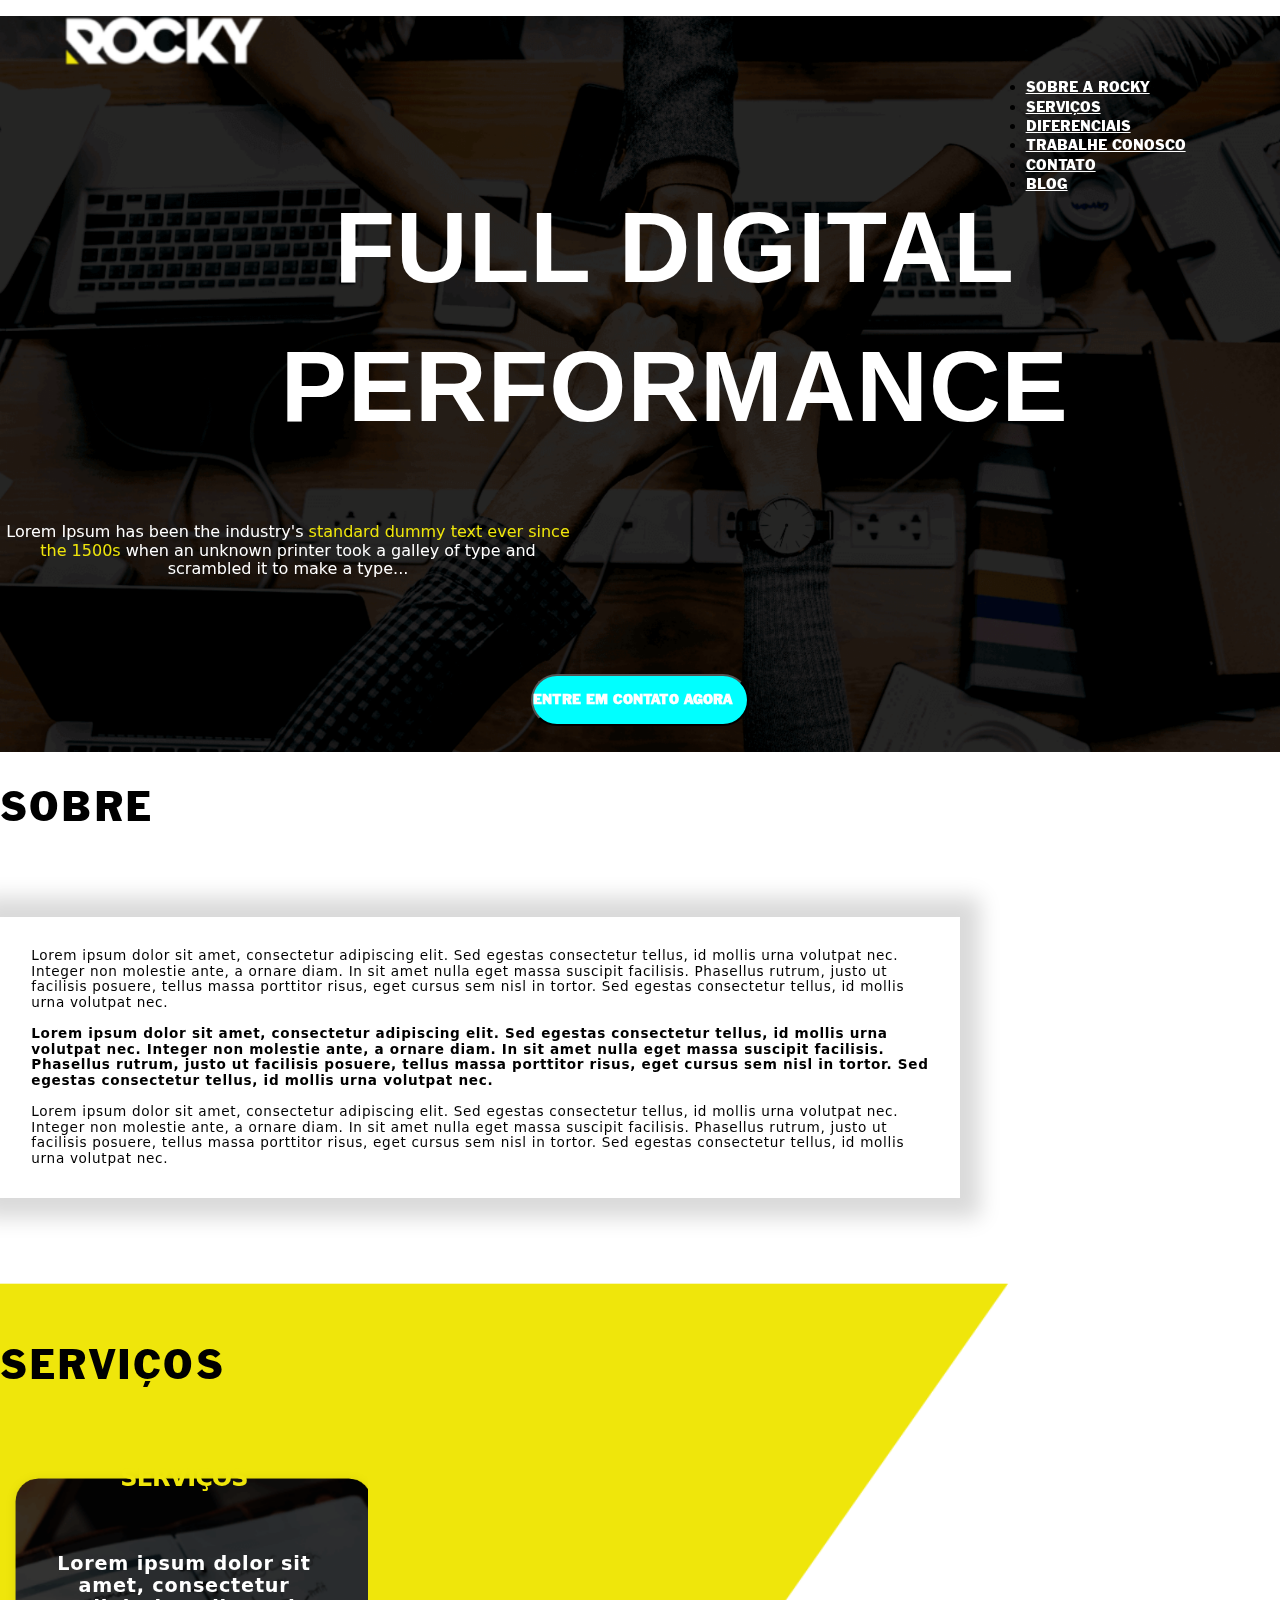
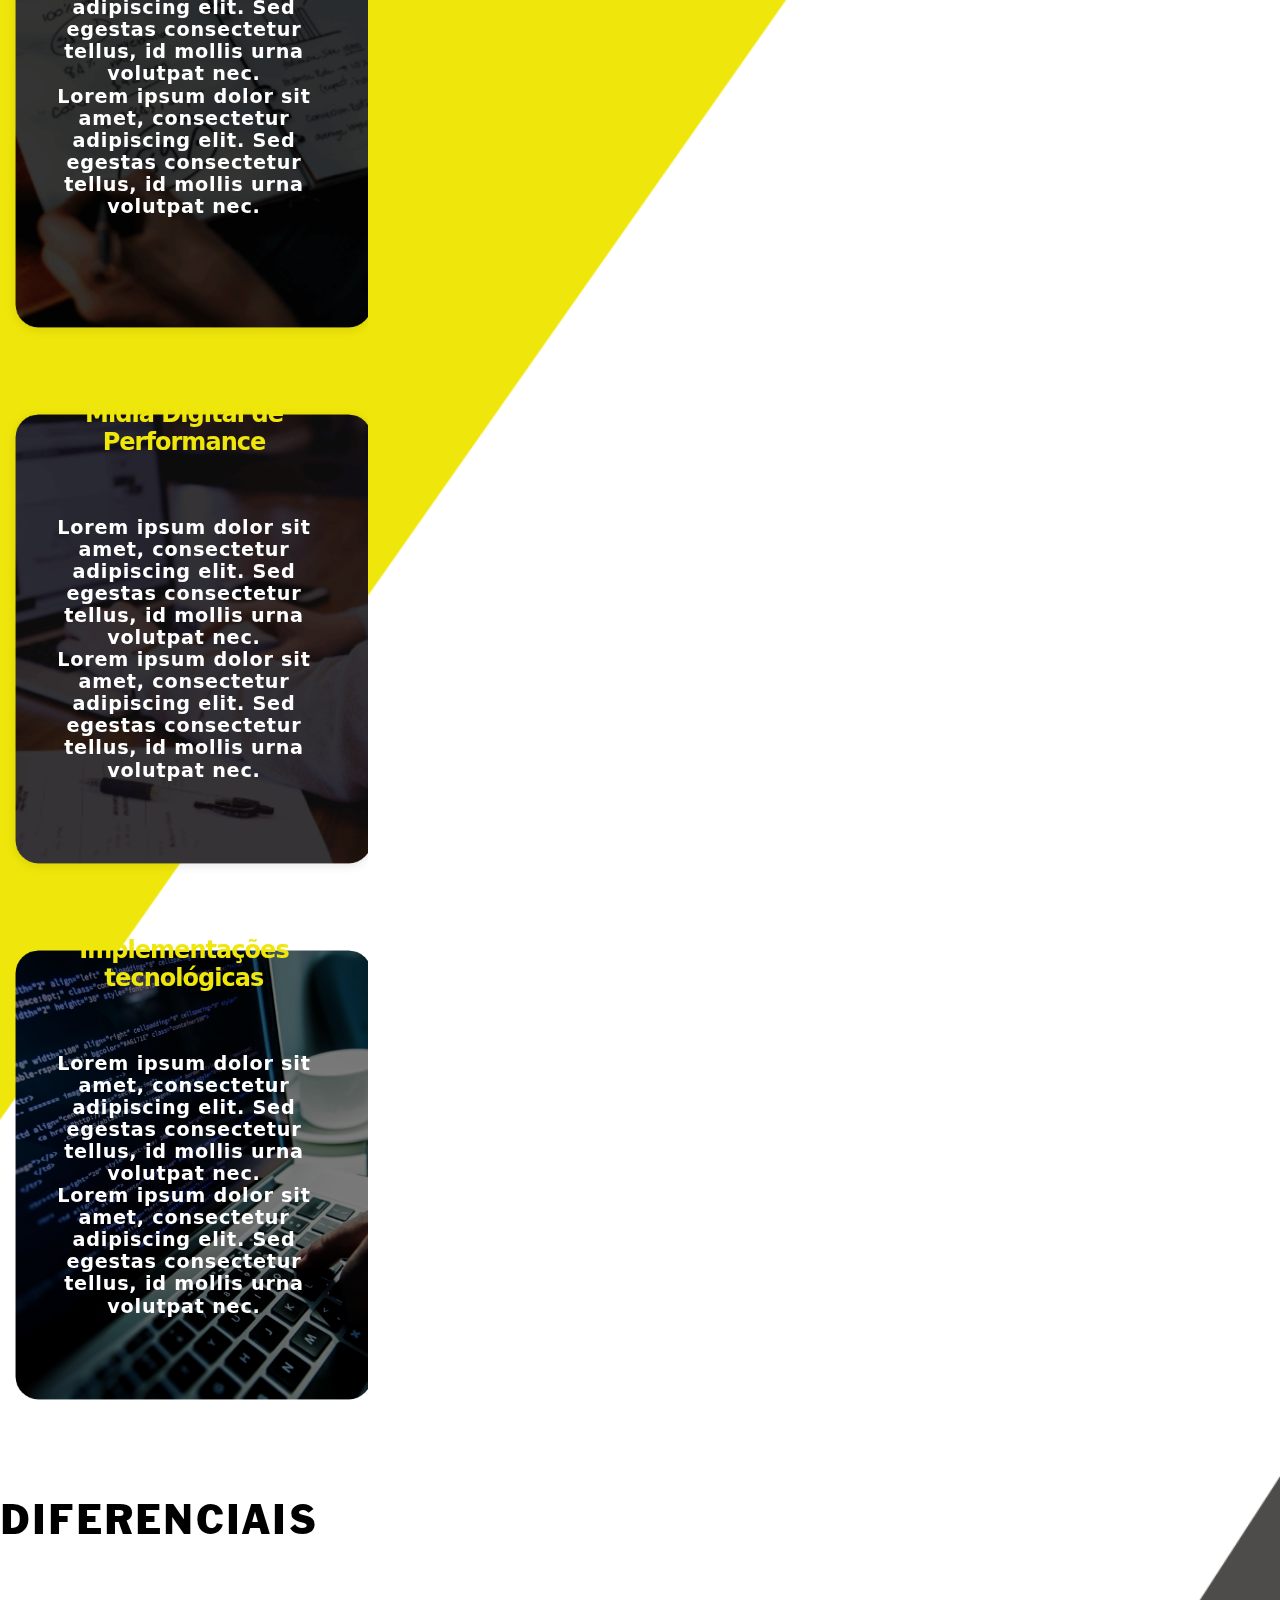
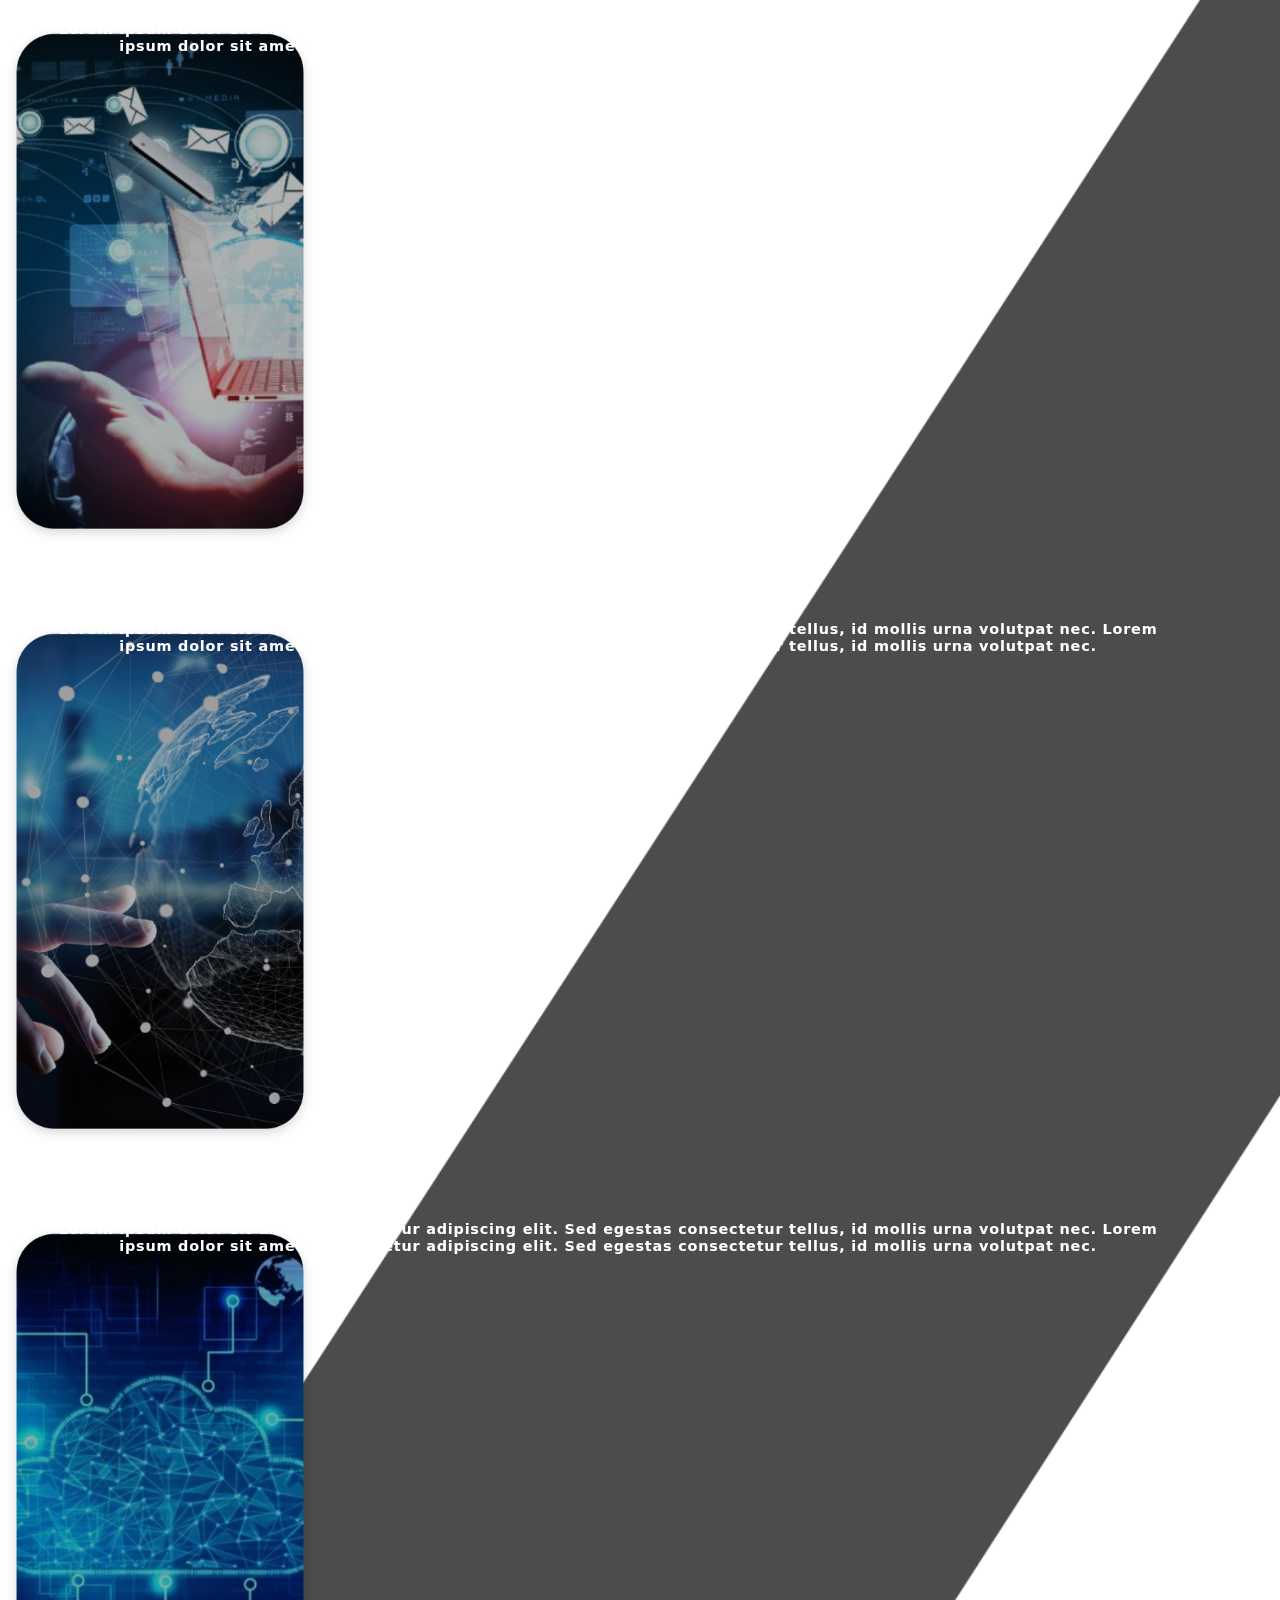
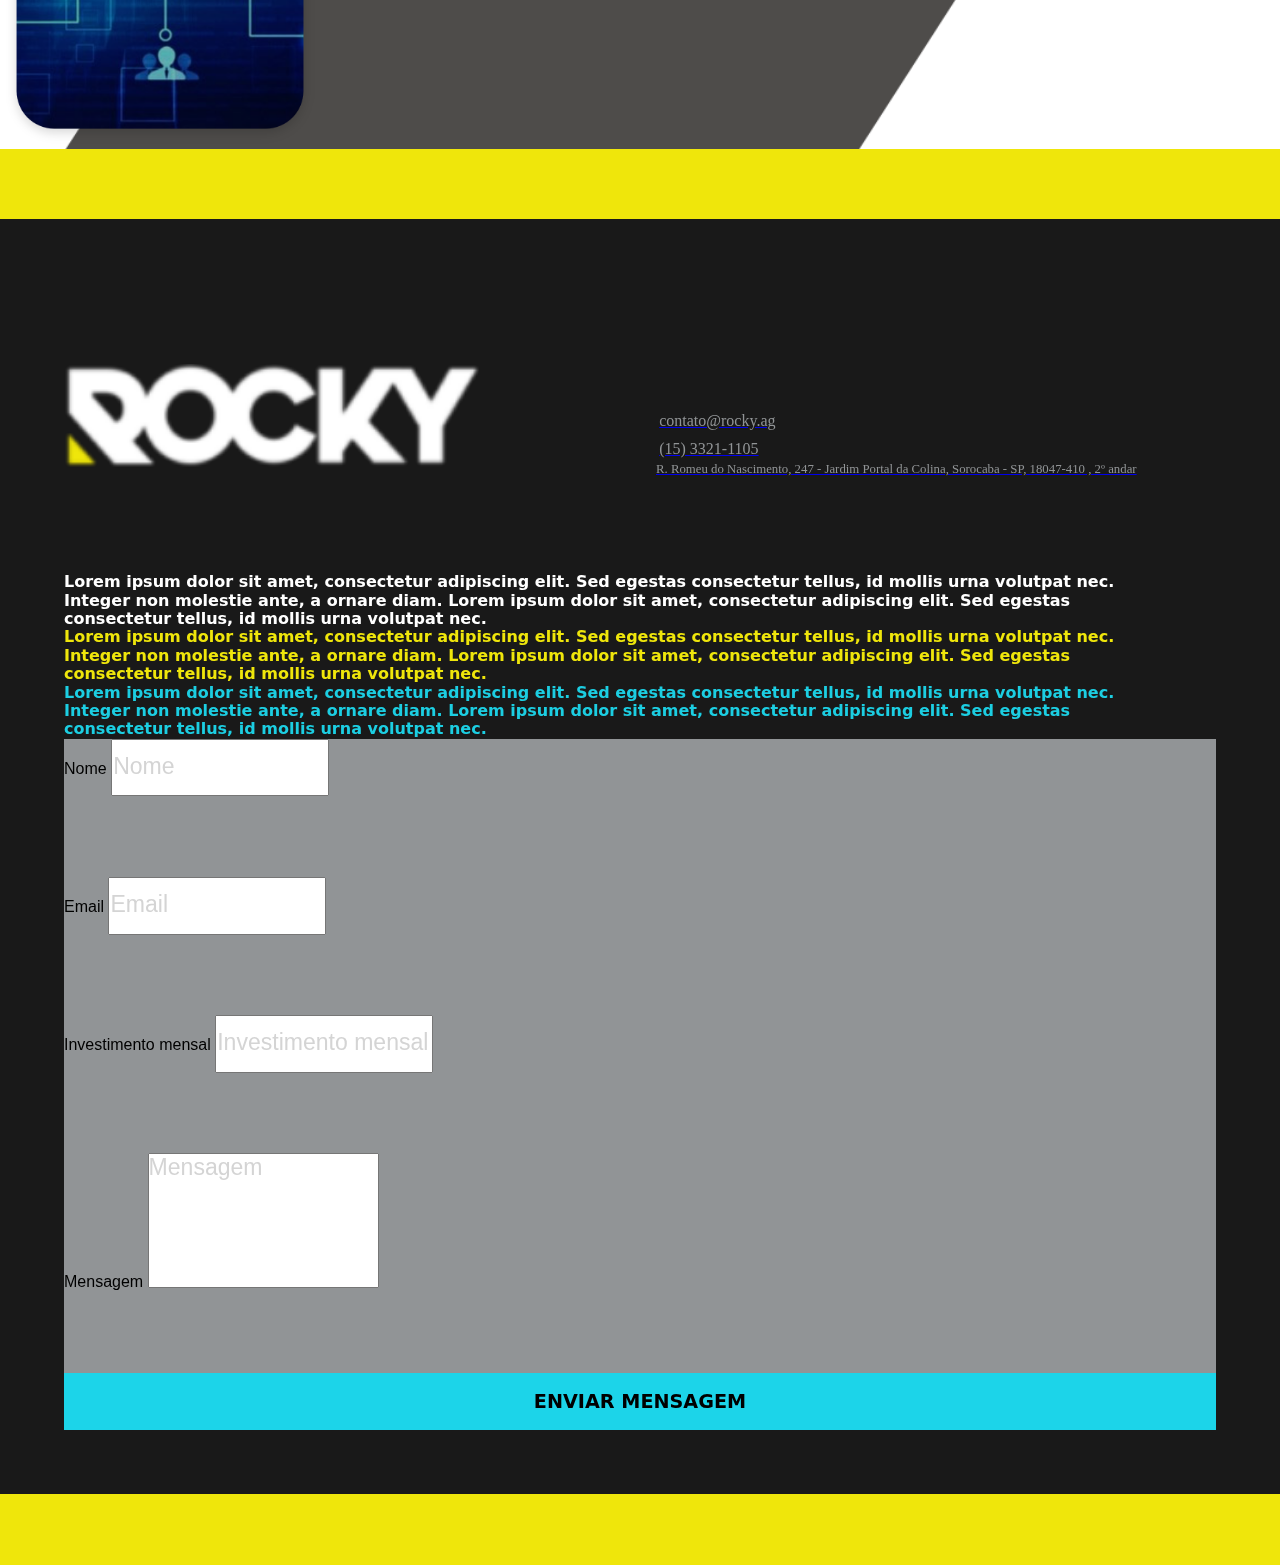
<file: index.html>
<!DOCTYPE html>
<html lang="pt-br">
	<head>
		<!-- Meta tags Obrigatórias -->
		<meta charset="utf-8">
		<meta name="viewport" content="width=device-width, initial-scale=1, shrink-to-fit=no">
		<meta http-equiv="X-UA-Compatible" content="IE=edge">
		<meta name="robots" content="index, follow">
		<meta name="author" content="Hugo Mori">
		<link rel="author" href="https://www.linkedin.com/in/hugo-mori-a43a87132/">
		<meta property="og:locale" content="pt_BR">
		<meta property="og:site_name" content="Rocky">
		<meta name="keywords" content="Rocky, Marketing, Digital, Marketing Digital, Tecnologia, 
		Redes Sociais, Mídia Social, Social Media, Digital Performance">
		<!-- Bootstrap CSS -->
		<link rel="stylesheet" href="https://stackpath.bootstrapcdn.com/bootstrap/4.1.3/css/bootstrap.min.css" integrity="sha384-MCw98/SFnGE8fJT3GXwEOngsV7Zt27NXFoaoApmYm81iuXoPkFOJwJ8ERdknLPMO" crossorigin="anonymous">
		<!-- FontAwesome-->
		<link rel="stylesheet" href="https://pro.fontawesome.com/releases/v5.10.0/css/all.css" integrity="sha384-AYmEC3Yw5cVb3ZcuHtOA93w35dYTsvhLPVnYs9eStHfGJvOvKxVfELGroGkvsg+p" crossorigin="anonymous"/>
		<link rel="stylesheet" type="text/css" href="css/normalize.css">
		<link rel="stylesheet" type="text/css" href="css/styleCommons.css">
		<link rel="stylesheet" type="text/css" href="css/IndexMainSection.css">
		<link rel="stylesheet" type="text/css" href="css/IndexSobreSection.css">
		<link rel="stylesheet" type="text/css" href="css/IndexServicoSection.css">
		<link rel="stylesheet" type="text/css" href="css/IndexDiferencialSection.css">
		<link rel="stylesheet" type="text/css" href="css/footer.css">
		<link rel="stylesheet" type="text/css" href="css/sideBarMenu.css">
		<script src="js/changeLogos.js"></script>

		<title>ROCKY - Full Digital Performance</title>
		<meta property="og:title" content="ROCKY - Full Digital Performance">
		<link rel="icon" href="img/logo.svg">
		<meta name="description" content="A ROCKY é uma empresa do Grupo Raccoon, 
		formado também por outras duas agências consolidadas, tendo performance em 
		seu DNA. Nossa missão é solucionar a dor ou desafio dos nossos clientes no 
		on-line.">
		<meta property="og:description" content="A ROCKY é uma empresa do Grupo Raccoon, 
		formado também por outras duas agências consolidadas, tendo performance em 
		seu DNA. Nossa missão é solucionar a dor ou desafio dos nossos clientes no 
		on-line.">

	</head>
	<body
		onresize="changeImages()">

		<!-- Capa site (Main section )-->
		<section
			class="main-section">

			<!-- Cabeçalho pagina (header-page)-->
			<header
				class="header-page" role="banner">

				<!-- container-header -->
				<div
					class="container-fluid container-header">

					<!-- NavBar box-->
					<nav
						role="navigation" class="navbar navbar-expand-lg navbar-light navBox-header">

						<!-- Menu hamburguer icon (only small and medium screens)-->
						<div id="togglerButton" class="toggle-btn" onclick="show()">
							<span id="spanBar1"></span>
							<span id="spanBar2"></span>
							<span id="spanBar3"></span>
						</div>
						<!-- /Menu hamburguer icon -->

						<!-- Side bar menu (only small and medium screens)-->
						<div id="sidebar" class="sidebar">
							<ul class="navbar-nav mr-auto">
								<li class="nav-item">
									<a class="nav-link" tabindex="0" rel="canonical" href="index.html">
										Home
									</a>
								</li>
								<li class="nav-item">
									<a class="nav-link" tabindex="1" href="#sobre">
										Sobre a Rocky
									</a>
								</li>
								<li class="nav-item">
									<div class="dropdown">
										<button id="diferenciais-dropdown" class="btn dropdown-toggle" 
										data-toggle="dropdown" aria-haspopup="true" 
										aria-expanded="false">Serviços</button>
										<div class="dropdown-menu" aria-labelledby="diferenciais-dropdown">
											<a class="nav-link dropdown-item" tabindex="3" href="#servico-1">
												Serviços
											</a>
											<a class="nav-link dropdown-item" tabindex="3" href="#servico-2">
												Mídia Digital
											</a>
											<a class="nav-link dropdown-item" tabindex="3" href="#servico-3">
												Implementações Tecnológicas
											</a>
										</div>
									</div>
								</li>
								<li class="nav-item">
									<div class="dropdown">
										<button id="diferenciais-dropdown" class="btn dropdown-toggle" 
										data-toggle="dropdown" aria-haspopup="true" 
										aria-expanded="false">Diferenciais</button>
										<div class="dropdown-menu" aria-labelledby="diferenciais-dropdown">
											<a class="nav-link dropdown-item" tabindex="3" href="#diferencial-1">
												Lorem ipsum
											</a>
											<a class="nav-link dropdown-item" tabindex="3" href="#diferencial-2">
												Lorem ipsum
											</a>
											<a class="nav-link dropdown-item" tabindex="3" href="#diferencial-3">
												Lorem ipsum
											</a>
										</div>
									</div>
								</li>
								<li class="nav-item">
									<a class="nav-link" tabindex="4" href="https://rocky.gupy.io/">
										Trabalhe Conosco
									</a>
								</li>
								<li class="nav-item">
									<a class="nav-link" tabindex="5" href="#contato">
										Contato
									</a>
								</li>
								<li class="nav-item">
									<a class="nav-link" tabindex="6" rel="canonical" href="blog.html">
										Blog
									</a>
								</li>
							</ul>
						</div>
						<!-- Side bar menu -->

						<!-- navBrand-Space -->
						<div
							class="col-lg navBrand-Space">
							<!-- Logo -->
							<a class="navbar-brand" href="index.html">
								<img class="img-fluid header-logo" src="" id="headerLogo" alt="Logo da Rocky">
							</a>
							<!-- /Logo -->
						</div>
						<!-- /navBrand-Space -->

						<!-- navBar-space -->
						<div
							class="col-lg navBar-space">
							<!-- NavBar -->
							<div id="my-nav" class="navbar-header collapse navbar-collapse">
								<ul class="navbar-nav mr-auto">
									<li class="nav-item">
										<a class="nav-link" tabindex="0" href="#sobre">
											Sobre a Rocky
										</a>
									</li>
									<li class="nav-item">
										<a class="nav-link" tabindex="1" href="#servicos">
											Serviços
										</a>
									</li>
									<li class="nav-item">
										<a class="nav-link" tabindex="2" href="#diferenciais">
											Diferenciais
										</a>
									</li>
									<li class="nav-item">
										<a class="nav-link" tabindex="3" href="https://rocky.gupy.io/">
											Trabalhe Conosco
										</a>
									</li>
									<li class="nav-item">
										<a class="nav-link" tabindex="4" href="#contato">
											Contato
										</a>
									</li>
									<li class="nav-item">
										<a class="nav-link" tabindex="5" href="blog.html">
											Blog
										</a>
									</li>
								</ul>
							</div>
							<!-- /NavBar -->
						</div>
						<!-- /navBar-space -->


					</nav>
					<!-- /NavBar box-->

				</div>
				<!-- /container-header -->

			</header>
			<!-- /Cabeçalho pagina (header-page)-->

			<main id="main" class="slogan" role="main">

				<section class="d-flex section-slogan">

					<div class="container-fluid container-slogan">

						<div class="row row-slogan">

							<div class="col-md-12 div-slogan">

								<h1>Full Digital<br>Performance</h1>
								<p class="m-auto">Lorem Ipsum has been the industry's
									<span>standard dummy text ever since the 1500s</span>
									when an unknown printer took a galley of type and 
									scrambled it to make a type...
								</p>
								<button onclick="location.href='index.html';" type="button" class="btn btn-lg btn-custom">
									Entre em contato agora
								</button>
							</div>
							<!-- /div-slogan -->
						</div>
						<!-- /row-slogan -->
					</div>
					<!-- /container-slogan -->
				</section>
				<!-- /section-slogan -->
			</main>
			<!-- /slogan -->
		</section>
		<!-- Capa site (Main section )-->

		<!-- sections devem ter cabeçalho -->
		<section id="sobre" class="d-flex p-md-5 section-sobre">
			<div class="container container-sobre">
				<div class="row row-sobre">

					<div class="col-md-12 div-sobre">

						<h2>Sobre</h2>

						<article>
							<p class="m-auto">
								Lorem ipsum dolor sit amet, consectetur adipiscing elit. 
								Sed egestas consectetur tellus, id mollis urna volutpat nec. 
								Integer non molestie ante, a ornare diam. In sit amet nulla 
								eget massa suscipit facilisis. Phasellus rutrum, justo ut 
								facilisis posuere, tellus massa porttitor risus, eget cursus 
								sem nisl in tortor. Sed egestas consectetur tellus, id mollis 
								urna volutpat nec.
							</p>
							<br>
							<p class="m-auto">
								<strong>
									Lorem ipsum dolor sit amet, consectetur adipiscing elit. 
								Sed egestas consectetur tellus, id mollis urna volutpat nec. 
								Integer non molestie ante, a ornare diam. In sit amet nulla 
								eget massa suscipit facilisis. Phasellus rutrum, justo ut 
								facilisis posuere, tellus massa porttitor risus, eget cursus 
								sem nisl in tortor. Sed egestas consectetur tellus, id mollis 
								urna volutpat nec.
								</strong>
							</p>
							<br>
							<p class="m-auto">
								Lorem ipsum dolor sit amet, consectetur adipiscing elit. 
								Sed egestas consectetur tellus, id mollis urna volutpat nec. 
								Integer non molestie ante, a ornare diam. In sit amet nulla 
								eget massa suscipit facilisis. Phasellus rutrum, justo ut 
								facilisis posuere, tellus massa porttitor risus, eget cursus 
								sem nisl in tortor. Sed egestas consectetur tellus, id mollis 
								urna volutpat nec.
							</p>
						</article>

					</div>
					<!-- /section-div col md 12-->
				</div>
				<!-- /section-row -->
			</div>
			<!-- /section-container -->
		</section>
		<!-- /section-sobre -->
		
		<!-- sections devem ter cabeçalho -->
		<section id="servicos" class="d-flex p-md-5 section-servicos">
			<div class="container container-servicos">
				<h2>Serviços</h2>
				<div class="row row-servicos justify-content-around">

						<div id="servico-1" class="col-lg-4 area servicos-area-1">
							<article>
								<h3>Serviços</h3>
								<p class="mt-3">
									Lorem ipsum dolor sit amet, consectetur adipiscing elit. 
									Sed egestas consectetur tellus, id mollis urna volutpat nec.
								</p>

								<p class="mt-3">
									Lorem ipsum dolor sit amet, consectetur adipiscing elit. 
									Sed egestas consectetur tellus, id mollis urna volutpat nec.
								</p>
							</article>
						</div>
						<!-- /servicos-area-1 -->

						<div id="servico-2" class="col-lg-4 area servicos-area-2">
							<article>
								<h3>Mídia Digital de Performance</h3>
								<p class="mt-3">
									Lorem ipsum dolor sit amet, consectetur adipiscing elit. 
									Sed egestas consectetur tellus, id mollis urna volutpat nec.
								</p>

								<p class="mt-3">
									Lorem ipsum dolor sit amet, consectetur adipiscing elit. 
									Sed egestas consectetur tellus, id mollis urna volutpat nec.
								</p>
							</article>
						</div>
						<!-- /servicos-area-2 -->

						<div id="servico-3" class="col-lg-4 area servicos-area-3">
							<article>
								<h3>Implementações tecnológicas</h3>
								<p class="mt-3">
									Lorem ipsum dolor sit amet, consectetur adipiscing elit. 
									Sed egestas consectetur tellus, id mollis urna volutpat nec.
								</p>

								<p class="mt-3">
									Lorem ipsum dolor sit amet, consectetur adipiscing elit. 
									Sed egestas consectetur tellus, id mollis urna volutpat nec.
								</p>
							</article>
						</div>
						<!-- /servicos-area-3 -->
				</div>
				<!-- /section-row -->
			</div>
			<!-- /section-container -->
		</section>
		<!-- /section-servicos -->

		<!-- sections devem ter cabeçalho -->
		<section id="diferenciais" class="d-flex p-md-5 section-diferenciais">
			<div class="container container-diferenciais">
				<h2>Diferenciais</h2>
				<div class="row row-diferenciais justify-content-around">

						<div id="diferencial-1" class="col-lg-4 area diferenciais-area-1">
							<article >
								<i class="fas fa-medal"></i>
								<p class="mt-3">
									Lorem ipsum dolor sit amet, consectetur adipiscing elit. 
									Sed egestas consectetur tellus, id mollis urna volutpat nec.
									Lorem ipsum dolor sit amet, consectetur adipiscing elit. 
									Sed egestas consectetur tellus, id mollis urna volutpat nec.
								</p>
							</article>
						</div>
						<!-- /diferenciais-area-1 -->

						<div id="diferencial-2" class="col-lg-4 area diferenciais-area-2">
							<article>
								<i class="fas fa-medal"></i>
								<p class="mt-3">
									Lorem ipsum dolor sit amet, consectetur adipiscing elit. 
									Sed egestas consectetur tellus, id mollis urna volutpat nec.
									Lorem ipsum dolor sit amet, consectetur adipiscing elit. 
									Sed egestas consectetur tellus, id mollis urna volutpat nec.
								</p>
							</article>
						</div>
						<!-- /diferenciais-area-2 -->

						<div id="diferencial-3" class="col-lg-4 area diferenciais-area-3">
							<article>
								<i class="fas fa-medal"></i>
								<p class="mt-3">
									Lorem ipsum dolor sit amet, consectetur adipiscing elit. 
									Sed egestas consectetur tellus, id mollis urna volutpat nec.
									Lorem ipsum dolor sit amet, consectetur adipiscing elit. 
									Sed egestas consectetur tellus, id mollis urna volutpat nec.
								</p>
							</article>
						</div>
						<!-- /diferenciais-area-3 -->
				</div>
				<!-- /section-row -->
			</div>
			<!-- /section-container -->
		</section>
		<!-- /section-diferenciais -->

		

		<!-- footer -->
		<footer role="contentinfo" id="contato" class="d-flex contato">

			<!-- container-fluid -->
			<div class="container-fluid">
				<!-- corpo-footer -->
				<div class="row justify-content-between corpo-footer">

					<!-- infos -->
					<div class="col-lg-5 infos">
						<!-- Logos (ROCKY/Facebook/Linkedin) -->
						<ul class="navbar logos">
							<!-- Rocky Logo -->
							<li class="nav-item logo">
								<a rel="canonical" href="index.html" aria-label="Voltar para a página índice">
									<img id="logo-footer" src="" class="img-fluid" alt="Logo da Rocky">
								</a>
							</li>
							<!-- Fb/Linkedin logo -->
							<li class="nav-item midias">
								<a class="fb" href="https://www.facebook.com/RockyDigitalPerformance/"
								aria-label="Acessar o facebook da Rocky" target="_blank">
									<i class="fab fa-facebook" aria-hidden="true"></i>
								</a>

								<a class="lkd" href="https://www.linkedin.com/company/rocky-ag"
								aria-label="Acessar o linkedin da Rocky" target="_blank">
									<i class="fab fa-linkedin" aria-hidden="true"></i>
								</a>
							</li>
						</ul>
						<!-- /Logos (ROCKY/Facebook/Linkedin) -->

						<!-- Informações de contato -->
						<ul class="navbar contatos">
							<!-- email -->
							<li class="nav-item email">
								<a class="nav-link" href="mailto:contato@rocky.ag?Subject=Contato"
								aria-label="Enviar e-mail para Rocky" target="_blank">
									<i class="fas fa-envelope" aria-hidden="true"></i>
									<span>contato@rocky.ag</span>
								</a>
							</li>

							<li class="nav-item divisor"></li>

							<!-- telefone -->
							<li class="nav-item telefone">
								<a class="nav-link" href="#" aria-label="Telefone da Rocky">
									<i class="fas fa-phone-alt" aria-hidden="true"></i>
									<span>(15) 3321-1105</span>
								</a>
							</li>

						</ul>
						<!-- /contatos (Informações de contato) -->

						<ul class="navbar endereco">
							<!-- email -->
							<li class="nav-item">
								<a class="nav-link" href="https://goo.gl/maps/68f9jDns5JtDymku7"
								aria-label="Endereço da Rocky" target="_blank">
									<i class="fas fa-map-marker-alt" aria-hidden="true"></i>
									<span>
										R. Romeu do Nascimento, 247 - Jardim Portal da Colina, Sorocaba - SP, 
										18047-410 , 2º andar
									</span>
								</a>
							</li>
						</ul>
						<!-- /endereco -->

						<article class="descricao-empresa">

							<p class="paragrafo-1">
								Lorem ipsum dolor sit amet, consectetur adipiscing elit. Sed egestas 
								consectetur tellus, id mollis urna volutpat nec. Integer non molestie 
								ante, a ornare diam. Lorem ipsum dolor sit amet, consectetur adipiscing 
								elit. Sed egestas consectetur tellus, id mollis urna volutpat nec.	
							</p>

							<p class="paragrafo-2">
								Lorem ipsum dolor sit amet, consectetur adipiscing elit. Sed egestas 
								consectetur tellus, id mollis urna volutpat nec. Integer non molestie 
								ante, a ornare diam. Lorem ipsum dolor sit amet, consectetur adipiscing 
								elit. Sed egestas consectetur tellus, id mollis urna volutpat nec.	
							</p>

							<p class="paragrafo-3">
								Lorem ipsum dolor sit amet, consectetur adipiscing elit. Sed egestas 
								consectetur tellus, id mollis urna volutpat nec. Integer non molestie 
								ante, a ornare diam. Lorem ipsum dolor sit amet, consectetur adipiscing 
								elit. Sed egestas consectetur tellus, id mollis urna volutpat nec.																																																																
							</p>

						</article>


					</div>
					<!-- /infos -->

					<!-- contato-form -->
					<div class="col-lg-5 p-4 contato-form" role="form">

						<form action="">

							<div class="form-group">
								<!-- para leitores de tela -->
								<label for="nomeCliente" class="sr-only">Nome</label>
								<input id="nomeCliente" class="form-control infos-contato" type="text" name="" placeholder="Nome">
							</div>

							<div class="form-group">
								<!-- para leitores de tela -->
								<label for="emailCliente" class="sr-only">Email</label>
								<input id="emailCliente" class="form-control infos-contato" type="email" name="" placeholder="Email">
							</div>

							<div class="form-group">
								<!-- para leitores de tela -->
								<label for="investimento" class="sr-only">Investimento mensal</label>
								<input id="investimentoCliente" class="form-control infos-contato" type="text" name="investimento" placeholder="Investimento mensal">
							</div>

							<div class="form-group">
								<!-- para leitores de tela -->
								<label for="mensagemCliente" class="sr-only">Mensagem</label>
								<textarea id="mensagemCliente" class="form-control infos-contato" type="text" name="" rows="6" placeholder="Mensagem"></textarea>
							</div>

							<button type="submit" class="btn btn-primary">ENVIAR MENSAGEM</button>

						</form>

					</div>
					<!-- /contato-form -->

				</div>
				<!-- /corpo-footer -->

			</div>
			<!-- /container-fluid -->
		</footer>
		<!-- /footer -->

		<!-- JavaScript (Opcional) -->
		<!-- jQuery primeiro, depois Popper.js, depois Bootstrap JS -->
		<script src="https://code.jquery.com/jquery-3.3.1.slim.min.js" integrity="sha384-q8i/X+965DzO0rT7abK41JStQIAqVgRVzpbzo5smXKp4YfRvH+8abtTE1Pi6jizo" crossorigin="anonymous"></script>
		<script src="https://cdnjs.cloudflare.com/ajax/libs/popper.js/1.14.3/umd/popper.min.js" integrity="sha384-ZMP7rVo3mIykV+2+9J3UJ46jBk0WLaUAdn689aCwoqbBJiSnjAK/l8WvCWPIPm49" crossorigin="anonymous"></script>
		<script src="https://stackpath.bootstrapcdn.com/bootstrap/4.1.3/js/bootstrap.min.js" integrity="sha384-ChfqqxuZUCnJSK3+MXmPNIyE6ZbWh2IMqE241rYiqJxyMiZ6OW/JmZQ5stwEULTy" crossorigin="anonymous"></script>
		<script src="js/functions.js"></script>
	</body>
</html>
</file>
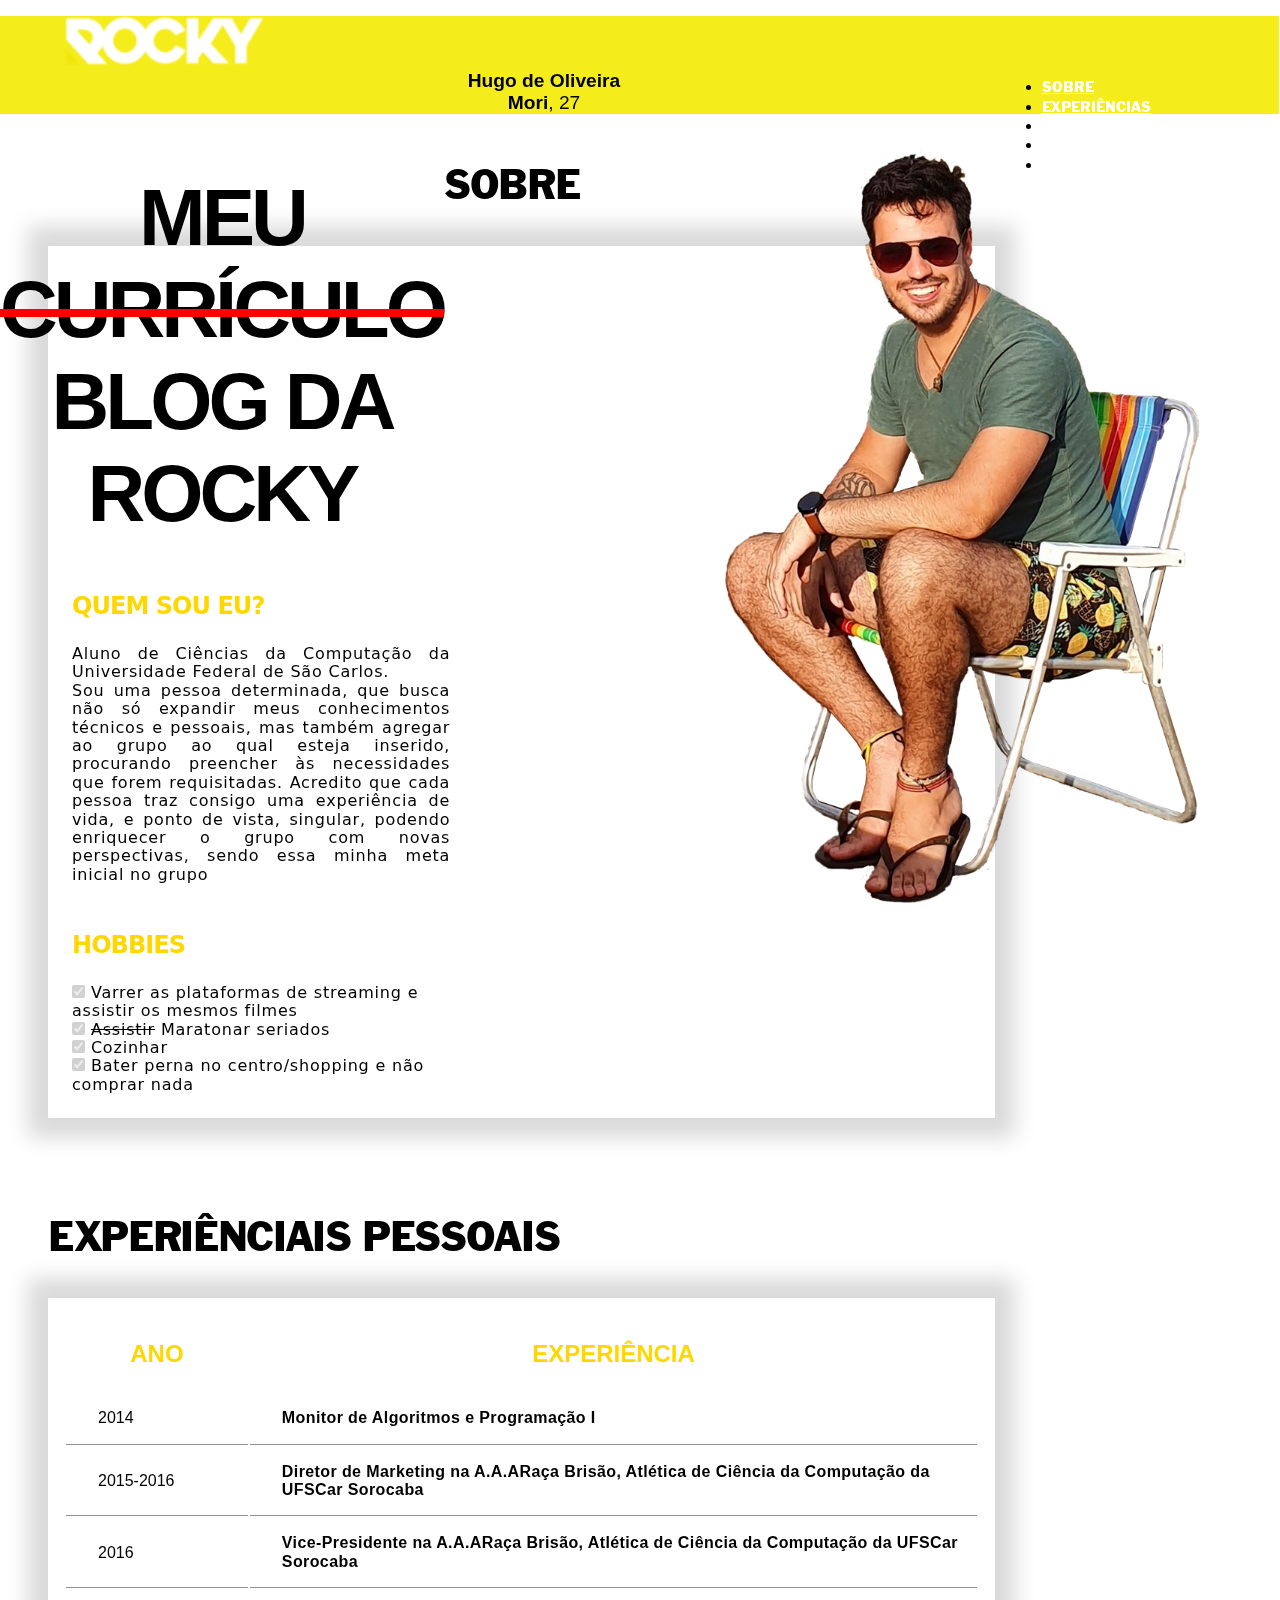
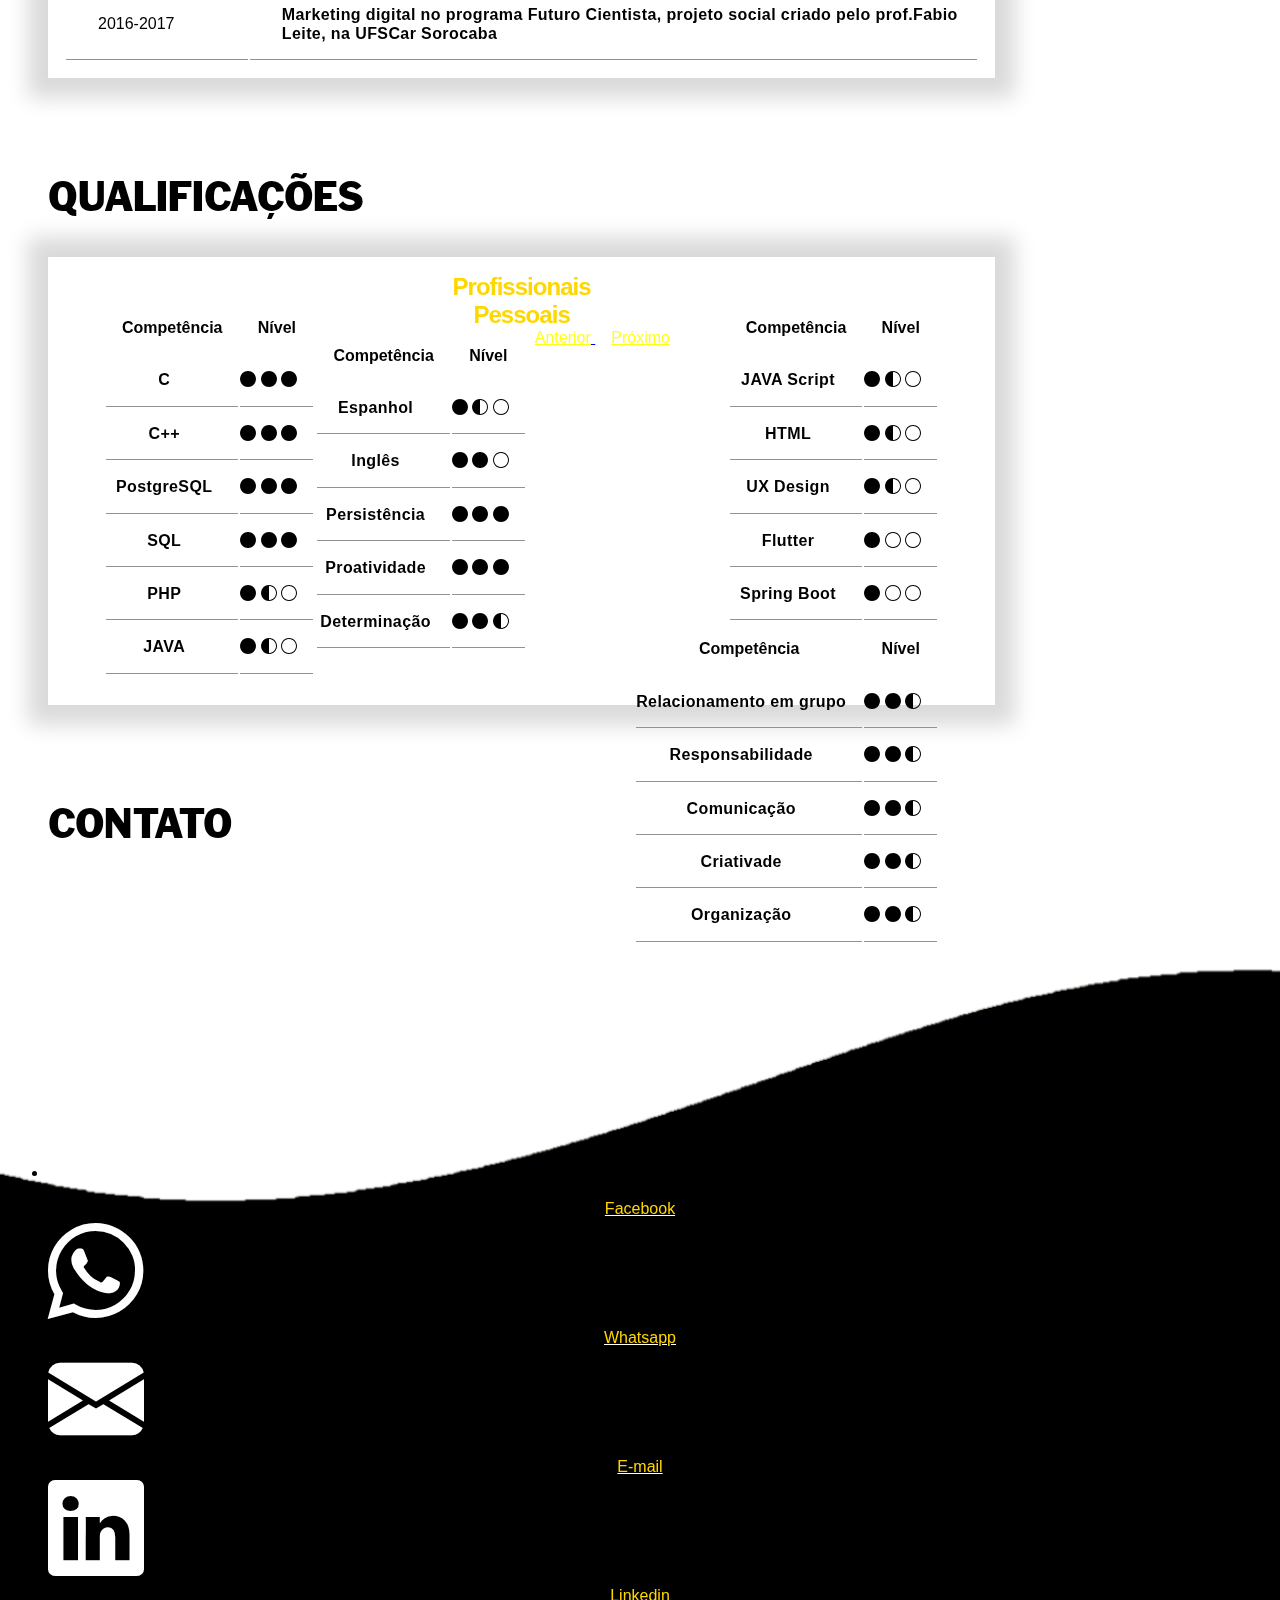
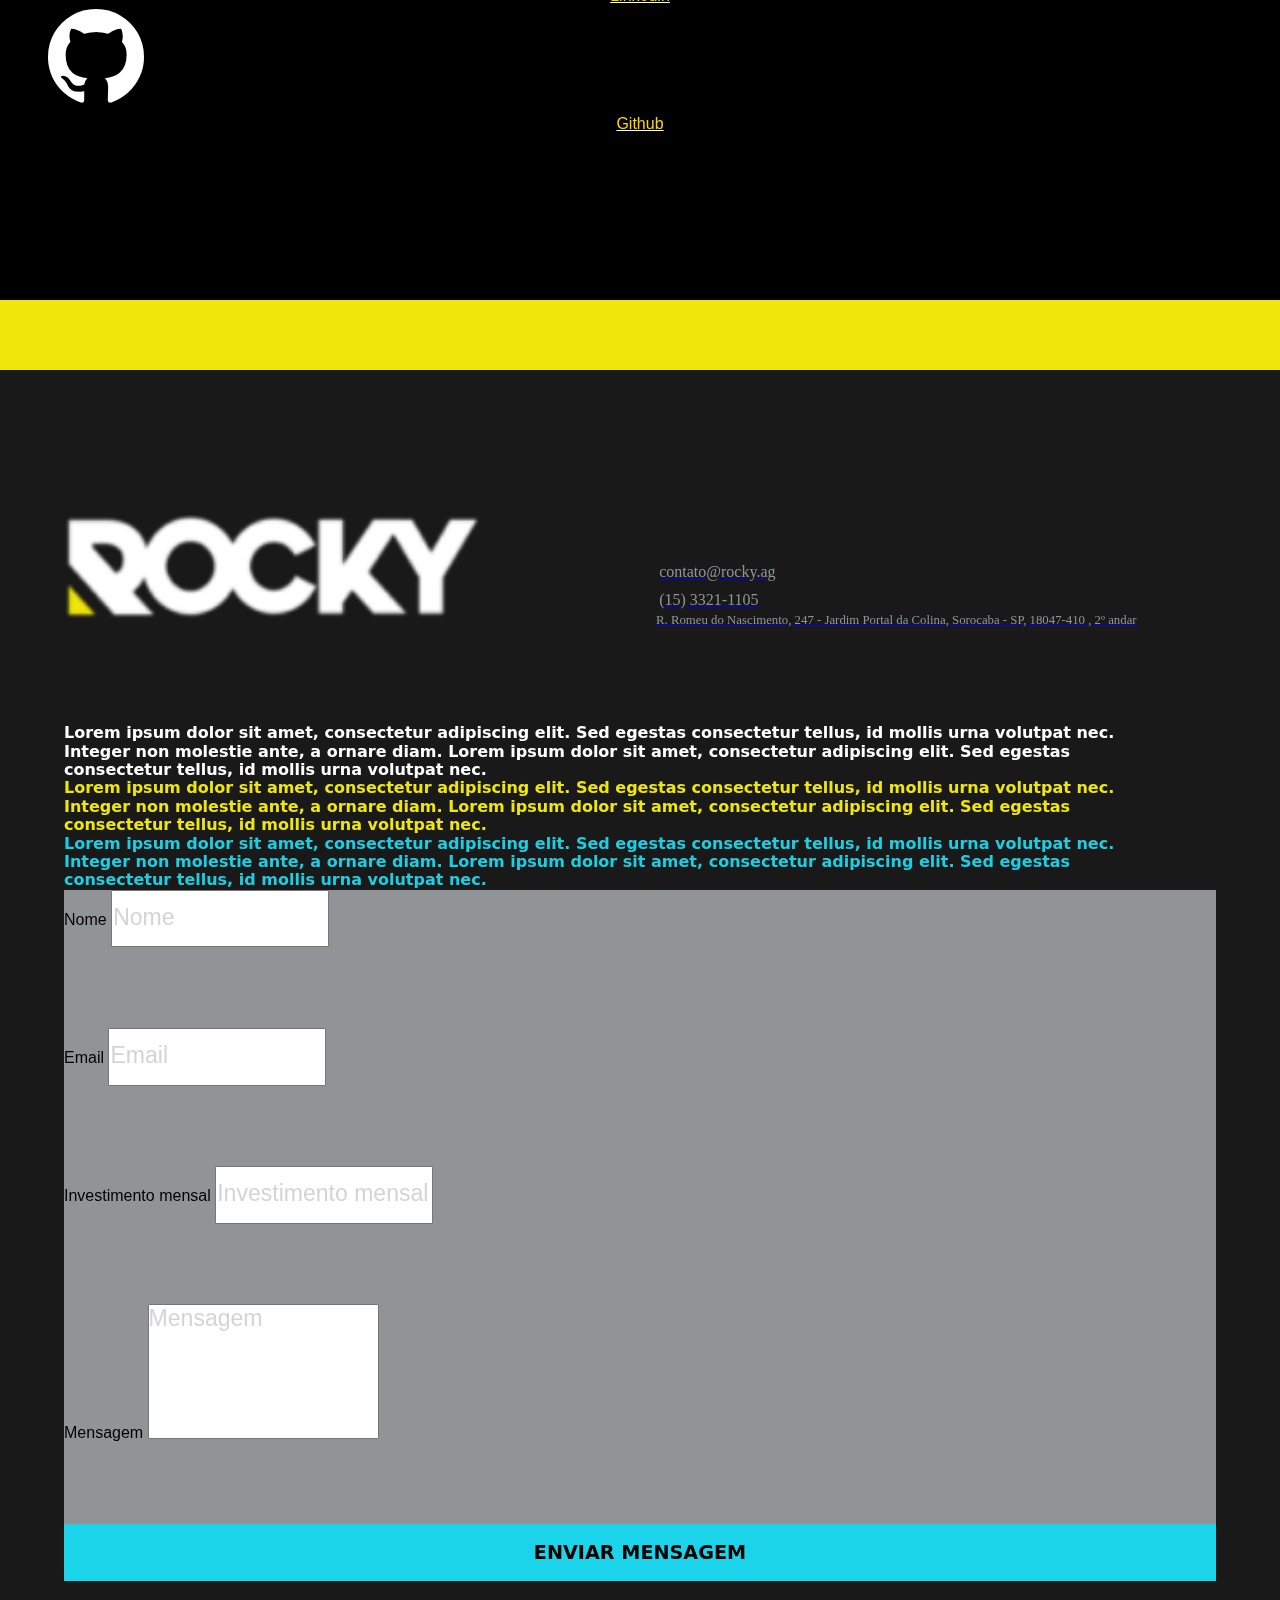
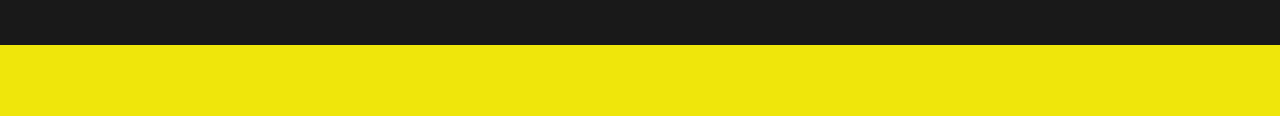
<file: blog.html>
<!DOCTYPE html>
<html lang="pt-br">
	<head>
		<!-- Meta tags Obrigatórias -->
		<meta charset="utf-8">
		<meta name="viewport" content="width=device-width, initial-scale=1, shrink-to-fit=no">
		<meta
		http-equiv="X-UA-Compatible" content="IE=edge">
		<meta name="robots" content="index, follow">
		<meta name="author" content="Hugo Mori">
		<link rel="author" href="https://www.linkedin.com/in/hugo-mori-a43a87132/">
		<meta property="og:locale" content="pt_BR">
		<meta property="og:site_name" content="Rocky">
		<meta name="keywords" content="Rocky, Marketing, Digital, Marketing Digital, Tecnologia, 
		Redes Sociais, Mídia Social, Social Media, Blog">
		<!-- Bootstrap CSS -->
		<link
		rel="stylesheet" href="https://stackpath.bootstrapcdn.com/bootstrap/4.1.3/css/bootstrap.min.css" integrity="sha384-MCw98/SFnGE8fJT3GXwEOngsV7Zt27NXFoaoApmYm81iuXoPkFOJwJ8ERdknLPMO" crossorigin="anonymous">
		<link rel="stylesheet" href="https://cdn.jsdelivr.net/npm/bootstrap-icons@1.3.0/font/bootstrap-icons.css">
		<!-- FontAwesome-->
		<link rel="stylesheet" href="https://pro.fontawesome.com/releases/v5.10.0/css/all.css" integrity="sha384-AYmEC3Yw5cVb3ZcuHtOA93w35dYTsvhLPVnYs9eStHfGJvOvKxVfELGroGkvsg+p" crossorigin="anonymous"/>
		<link rel="stylesheet" type="text/css" href="css/normalize.css">
		<link rel="stylesheet" type="text/css" href="css/styleCommons.css">
		<link rel="stylesheet" type="text/css" href="css/IndexMainSection.css">
		<link rel="stylesheet" type="text/css" href="css/blog.css">
		<link rel="stylesheet" type="text/css" href="css/footer.css">
		<link rel="stylesheet" type="text/css" href="css/sideBarMenu.css">
		<script src="js/changeLogos.js"></script>

		<title>Blog da ROCKY - Full Digital Performance</title>
		<meta property="og:title" content="Blog da ROCKY - Full Digital Performance">
		<link rel="icon" href="img/logo.svg">
		<meta name="description" content="No Blog da Rocky você fica por dentro das ultimas tendências 
		de Marketing Digital e conhece as vantagens da adesão delas na sua empresa.">
		<meta property="og:description" content="No Blog da Rocky você fica por dentro das ultimas tendências 
		de Marketing Digital e conhece as vantagens da adesão delas na sua empresa.">


	</head>
	<body onresize="changeImages()">

		<!-- Capa site (Main section )-->
		<section class="main-section">

			<!-- Cabeçalho pagina (header-page)-->
			<header
				class="header-page" role="banner">

				<!-- container-header -->
				<div
					class="container-fluid container-header">

					<!-- NavBar box-->
					<nav role="navigation" class="navbar navbar-expand-lg navbar-light navBox-header">

						<!-- Menu hamburguer icon (only small and medium screens)-->
						<div id="togglerButton" class="toggle-btn" onclick="show()">
							<span id="spanBar1"></span>
							<span id="spanBar2"></span>
							<span id="spanBar3"></span>
						</div>
						<!-- /Menu hamburguer icon -->

						<!-- Side bar menu (only small and medium screens)-->
						<div id="sidebar" class="sidebar">
							<ul class="navbar-nav mr-auto">

								<li class="nav-item">
									<a class="nav-link" tabindex="0" href="blog.html">
										Home
									</a>
								</li>
								<li class="nav-item">
									<a class="nav-link" tabindex="1" href="#descricao">
										Sobre
									</a>
								</li>
								<li class="nav-item">
									<a class="nav-link" tabindex="2" href="#experiencias">
										Experiências
									</a>
								</li>
								<li class="nav-item">
									<a class="nav-link" tabindex="3" href="#qualificacoes">
										Qualificações
									</a>
								</li>
								<li class="nav-item">
									<a class="nav-link" tabindex="4" href="#contato-pessoal">
										Contato Pessoal
									</a>
								</li>
								<li class="nav-item">
									<a class="nav-link" tabindex="5" href="#contato">
										Contato
									</a>
								</li>
								
							</ul>
						</div>
						<!-- Side bar menu -->

						<!-- navBrand-Space -->
						<div
							class="col-lg navBrand-Space">
							<!-- Logo -->
							<a class="navbar-brand" href="index.html">
								<img class="img-fluid header-logo" src="" id="headerLogo" alt="Logo Rocky">
							</a>
							<!-- /Logo -->
						</div>
						<!-- /navBrand-Space -->

						<!-- navBar-space -->
						<div
							class="col-lg navBar-space">
							<!-- NavBar -->
							<div id="my-nav" class="navbar-header collapse navbar-collapse">
								<ul class="navbar-nav mr-auto">

									<li class="nav-item">
										<a class="nav-link" tabindex="0" href="#descricao">
											Sobre
										</a>
									</li>
									<li class="nav-item">
										<a class="nav-link" tabindex="1" href="#experiencias">
											Experiências
										</a>
									</li>
									<li class="nav-item">
										<a class="nav-link" tabindex="2" href="#qualificacoes">
											Qualificações
										</a>
									</li>
									<li class="nav-item">
										<a class="nav-link" tabindex="3" href="#contato-pessoal">
											Contato Pessoal
										</a>
									</li>
									<li class="nav-item">
										<a class="nav-link" tabindex="4" href="#contato">
											Contato
										</a>
									</li>
									
								</ul>
							</div>
							<!-- /NavBar -->
						</div>
						<!-- /navBar-space -->


					</nav>
					<!-- /NavBar box-->

				</div>
				<!-- /container-header -->

			</header>
			<!-- /Cabeçalho pagina (header-page)-->

			<!-- Capa do blog, seção principal/ blog-intro -->
			<main id="main" class="blog-intro" role="main">

				<!-- section-blog -->
				<section class="d-flex section-blog">
					<!-- container-blog -->
					<div class="container-fluid container-blog">
						<!-- row-blog -->
						<div class="row row-blog">
							<!-- description-blog -->
							<div class="col-md-12 description-blog">
								<!-- col-blog-left -->
								<div class="col-lg-6 col-blog col-blog-left">
									<article>
										<h1 id="blog-h1">
											Meu
											<s>
												<span>currículo</span>
											</s>
											blog da Rocky
										</h1>
									</article>
								</div>
								<!-- /col-blog-left -->

								<!-- col-blog-right -->
								<div class="col-lg-6 col-blog col-blog-right d-none d-lg-block">
									<img id="blog-img" src="img/web/blog/me.png" alt="Foto de Hugo Mori">
								</div>
								<!-- col-blog-right -->

							</div>
							<!-- /description-blog -->

							<!-- info -->
							<div class="info d-none d-lg-block">
								<p>
									<strong>Hugo de Oliveira Mori</strong>, 27
								</p>
							</div>
							<!-- /info -->

						</div>
						<!-- /row-blog -->
					</div>
					<!-- /container-blog -->
				</section>
				<!-- /section-blog -->
			</main>
			<!-- /blog-intro -->
		</section>
		<!-- Capa site (Main section )-->

		<!-- section-descricao -->
		<section id="descricao" class="d-flex section-descricao">
			<!-- container-descricao common-container-->
			<div class="container-fluid container-descricao common-container">
				<!-- row-descricao -->
				<div class="row row-descricao">
					<!-- col-descricao common-col-->
					<div class="col-md-12 common-col col-descricao">

						<h2>Sobre</h2>

						<!-- quem-sou-eu info-space-->
						<div class="row quem-sou-eu info-space shadow">
							
							<!-- area-commom -->
							<div class="col-lg-6 area-commom">

								<article>
									<h3>Quem sou eu?</h3>
									<p>
										Aluno de Ciências da Computação da Universidade Federal de São Carlos.<br>
										Sou uma pessoa determinada, que busca não só expandir meus
										conhecimentos técnicos e pessoais, mas também agregar ao grupo ao qual
										esteja inserido, procurando preencher às necessidades que forem
										requisitadas. Acredito que cada pessoa traz consigo uma experiência de vida,
										e ponto de vista, singular, podendo enriquecer o grupo com novas
										perspectivas, sendo essa minha meta inicial no grupo
									</p>
								</article>

							</div>
							<!-- /col area-commom -->

							<!-- col area-commom -->
							<div class="col-lg-6 area-commom">

								<article>

									<h3>Hobbies</h3>

									<form action="">

										<div class="form-check">
										  <label class="form-check-label">
											<input type="checkbox" class="form-check-input" name="" id="" 
											value="checkedValue" checked disabled>
											Varrer as plataformas de streaming e assistir os mesmos filmes
										  </label>
										</div>

										<div class="form-check">
											<label class="form-check-label">
											  <input type="checkbox" class="form-check-input" name="" id="" 
											  value="checkedValue" checked disabled>
											  <s>Assistir</s> Maratonar seriados
											</label>
										  </div>

										  <div class="form-check">
											<label class="form-check-label">
											  <input type="checkbox" class="form-check-input" name="" id="" 
											  value="checkedValue" checked disabled>
											  Cozinhar
											</label>
										  </div>

										  <div class="form-check">
											<label class="form-check-label">
											  <input type="checkbox" class="form-check-input" name="" id="" 
											  value="checkedValue" checked disabled>
											  Bater perna no centro/shopping e não comprar nada 
											</label>
										  </div>

									</form>

								</article>

							</div>
							<!-- /col area-commom -->

						</div>
						<!-- /quem-sou-eu info-space-->

					</div>
					<!-- /col-descricao common-col-->
				</div>
				<!-- /row-descricao -->
			</div>
			<!-- /container-descricao common-container-->
		</section>
		<!-- /section-descricao -->

		<!-- section-experiencias -->
		<section id="experiencias" class="d-flex section-experiencias">
			<!-- container-experiencias -->
			<div class="container-fluid container-experiencias common-container">
				<!-- row-experiencias -->
				<div class="row row-experiencias">
					<!-- common-col col-experiencias -->
					<div class="col-md-12 common-col col-experiencias">
						<h2>Experiênciais Pessoais</h2>

						<!-- info-space experiencias -->
						<article class="info-space experiencias shadow">

							<table class="table table-light">
								<tbody>
									<th>Ano</th>
									<th>Experiência</th>
									<tr>
										<td>2014</td>
										<td>Monitor de Algoritmos e Programação I</td>
									</tr>
									<tr>
										<td>2015-2016</td>
										<td>
											Diretor de Marketing na A.A.ARaça Brisão, Atlética de
											Ciência da Computação da UFSCar Sorocaba
										</td>
									</tr>
									<tr>
										<td>2016</td>
										<td>
											Vice-Presidente na A.A.ARaça Brisão, Atlética de
											Ciência da Computação da UFSCar Sorocaba
										</td>
									</tr>
									<tr>
										<td>2016-2017</td>
										<td>
											Marketing digital no programa Futuro Cientista, projeto
											social criado pelo prof.Fabio Leite, na UFSCar Sorocaba
										</td>
									</tr>
								</tbody>
							</table>

						</article>
						<!-- /info-space experiencias -->

					</div>
					<!-- /common-col col-experiencias -->
				</div>
				<!-- /row-experiencias -->
			</div>
			<!-- /container-experiencias -->
		</section>
		<!-- /section-experiencias -->

		<!-- section-qualificacoes -->
		<section id="qualificacoes" class="d-flex section-qualificacoes">
			<!-- container-qualificacoes common-container -->
			<div class="container-fluid container-qualificacoes common-container">
				<!-- row-qualificacoes -->
				<div class="row row-qualificacoes">
					<!-- common-col col-qualificacoes -->
					<div class="col-md-12 common-col col-qualificacoes">

						<h2>Qualificações</h2>

						<!-- qualificacoes info-space -->
						<div class="row qualificacoes shadow info-space">

								<!-- carousel-->
								<div id="my-carousel" class="carousel slide" data-ride="carousel">
									<!-- carousel-inner -->
									<div class="carousel-inner">

										<!-- carousel-item -->
										<div class="carousel-item active">

											<h3>Profissionais</h3>

											<!-- col left -->
											<div class="col-lg-6 left">
												
												<table class="table table-light">
													<tbody>
														<th class="sr-only">Competência</th>
														<th class="sr-only">Nível</th>
														<tr>
															<td>
																C
															</td>
															<td>
																<i class="bi bi-circle-fill"></i>
																<i class="bi bi-circle-fill"></i>
																<i class="bi bi-circle-fill"></i>
															</td>
														</tr>
														<tr>
															<td>
																C++
															</td>
															<td>
																<i class="bi bi-circle-fill"></i>
																<i class="bi bi-circle-fill"></i>
																<i class="bi bi-circle-fill"></i>
															</td>
														</tr>
														<tr>
															<td>
																PostgreSQL
															</td>
															<td>
																<i class="bi bi-circle-fill"></i>
																<i class="bi bi-circle-fill"></i>
																<i class="bi bi-circle-fill"></i>
															</td>
														</tr>
														<tr>
															<td>
																SQL
															</td>
															<td>
																<i class="bi bi-circle-fill"></i>
																<i class="bi bi-circle-fill"></i>
																<i class="bi bi-circle-fill"></i>
															</td>
														</tr>
														<tr>
															<td>
																PHP
															</td>
															<td>
																<i class="bi bi-circle-fill"></i>
																<i class="bi bi-circle-half"></i>
																<i class="bi bi-circle"></i>
															</td>
														</tr>
														<tr>
															<td>
																JAVA
															</td>
															<td>
																<i class="bi bi-circle-fill"></i>
																<i class="bi bi-circle-half"></i>
																<i class="bi bi-circle"></i>
															</td>
														</tr>

													</tbody>
												</table>
												
											</div>
											<!-- /col left -->

											<!-- col right -->
											<div class="col-lg-6 right">
												<table class="table table-light">
													<tbody>
														<th class="sr-only">Competência</th>
														<th class="sr-only">Nível</th>
														<tr>
															<td>
																JAVA Script
															</td>
															<td>
																<i class="bi bi-circle-fill"></i>
																<i class="bi bi-circle-half"></i>
																<i class="bi bi-circle"></i>
															</td>
														</tr>
														<tr>
															<td>
																HTML
															</td>
															<td>
																<i class="bi bi-circle-fill"></i>
																<i class="bi bi-circle-half"></i>
																<i class="bi bi-circle"></i>
															</td>
														</tr>
														<tr>
															<td>
																UX Design
															</td>
															<td>
																<i class="bi bi-circle-fill"></i>
																<i class="bi bi-circle-half"></i>
																<i class="bi bi-circle"></i>
															</td>
														</tr>
														<tr>
															<td>
																Flutter
															</td>
															<td>
																<i class="bi bi-circle-fill"></i>
																<i class="bi bi-circle"></i>
																<i class="bi bi-circle"></i>
															</td>
														</tr>
														<tr>
															<td>
																Spring Boot
															</td>
															<td>
																<i class="bi bi-circle-fill"></i>
																<i class="bi bi-circle"></i>
																<i class="bi bi-circle"></i>
															</td>
														</tr>
														
													</tbody>
												</table>
											</div>
											<!-- /col right -->

										</div>
										<!-- /carousel-item -->

										<!-- carousel-item -->
										<div class="carousel-item">
											<h3>Pessoais</h3>

											<!-- col left -->
											<div class="col-lg-6 left">
												
												<table class="table table-light">
													<tbody>
														<th class="sr-only">Competência</th>
														<th class="sr-only">Nível</th>
														<!-- Linguas -->
														<tr>
															<td>
																Espanhol
															</td>
															<td>
																<i class="bi bi-circle-fill"></i>
																<i class="bi bi-circle-half"></i>
																<i class="bi bi-circle"></i>	
															</td>
														</tr>
														<tr>
															<td>
																Inglês
															</td>
															<td>
																<i class="bi bi-circle-fill"></i>
																<i class="bi bi-circle-fill"></i>
																<i class="bi bi-circle"></i>	
															</td>
														</tr>
														<!-- /Linguas -->
														<!-- Avançado -->
														<tr>
															<td>
																Persistência
															</td>
															<td>
																<i class="bi bi-circle-fill"></i>
																<i class="bi bi-circle-fill"></i>
																<i class="bi bi-circle-fill"></i>
															</td>
														</tr>
														<tr>
															<td>
																Proatividade
															</td>
															<td>
																<i class="bi bi-circle-fill"></i>
																<i class="bi bi-circle-fill"></i>
																<i class="bi bi-circle-fill"></i>
															</td>
														</tr>
														<!-- /Avançado -->
														<!-- Avançado/Intermediário -->
														<tr>
															<td>
																Determinação
															</td>
															<td>
																<i class="bi bi-circle-fill"></i>
																<i class="bi bi-circle-fill"></i>
																<i class="bi bi-circle-half"></i>
															</td>
														</tr>
														<!-- Avançado/Intermediário -->
													</tbody>
												</table>
												
											</div>
											<!-- /col left -->
											
											<!-- col right -->
											<div class="col-lg-6 right">
												<table class="table table-light">
													<tbody>
														<th class="sr-only">Competência</th>
														<th class="sr-only">Nível</th>
														<!-- Avançado/Intermediário -->
														<tr>
															<td>
																Relacionamento em grupo
															</td>
															<td>
																<i class="bi bi-circle-fill"></i>
																<i class="bi bi-circle-fill"></i>
																<i class="bi bi-circle-half"></i>
															</td>
														</tr>
														<tr>
															<td>
																Responsabilidade
															</td>
															<td>
																<i class="bi bi-circle-fill"></i>
																<i class="bi bi-circle-fill"></i>
																<i class="bi bi-circle-half"></i>
															</td>
														</tr>
														<tr>
															<td>
																Comunicação
															</td>
															<td>
																<i class="bi bi-circle-fill"></i>
																<i class="bi bi-circle-fill"></i>
																<i class="bi bi-circle-half"></i>
															</td>
														</tr>
														<tr>
															<td>
																Criativade
															</td>
															<td>
																<i class="bi bi-circle-fill"></i>
																<i class="bi bi-circle-fill"></i>
																<i class="bi bi-circle-half"></i>
															</td>
														</tr>
														<tr>
															<td>
																Organização
															</td>
															<td>
																<i class="bi bi-circle-fill"></i>
																<i class="bi bi-circle-fill"></i>
																<i class="bi bi-circle-half"></i>
															</td>
														</tr>
														<!-- /Avançado/Intermediário -->
														<!-- Intermediário -->
														<!-- /Intermediário -->
														<!-- Básico -->
														<!-- /Básico -->
													</tbody>
												</table>
											</div>
											<!-- /col right -->

										</div>
										<!-- /carousel-item -->

									</div>
									<!-- /carousel-inner -->

									<!-- carousel-control -->
									<a class="carousel-control-prev carousel-control" href="#my-carousel" data-slide="prev" role="button">
										<span class="carousel-control-prev-icon" aria-hidden="true"></span>
										<span class="sr-only">Anterior</span>
									</a>
									<a class="carousel-control-next carousel-control" href="#my-carousel" data-slide="next" role="button">
										<span class="carousel-control-next-icon" aria-hidden="true"></span>
										<span class="sr-only">Próximo</span>
									</a>
									<!-- /carousel-control -->

								</div>
								<!-- /carousel-->

						</div>
						<!-- /qualificacoes info-space -->

					</div>
					<!-- /common-col col-qualificacoes -->
				</div>
				<!-- /row-qualificacoes -->
			</div>
			<!-- /container-qualificacoes -->
		</section>
		<!-- section-qualificacoes -->

		<!-- section-contato-pessoal -->
		<section id="contato-pessoal" class="d-flex section-contato-pessoal">
			<!-- container-contato-pessoal common-container -->
			<div class="container-fluid container-contato-pessoal common-container">
				<!-- row-contato-pessoal -->
				<div class="row row-contato-pessoal">
					<!-- common-col col-contato-pessoal -->
					<div class="col-md-12 common-col col-contato-pessoal">

						<h2>Contato</h2>
						<!-- contato-pessoal -->
						<div class="row contato-pessoal">

							<nav class="nav">
								<li class="nav-item">
									<a class="nav-link" href="https://www.facebook.com/hugo.mori.9" 
									target="_blank" tabindex="-1" aria-label="Acessar o Facebook de Hugo">
										<i class="bi bi-facebook" aria-hidden="true"></i>
										<p class="sr-only">Facebook</p>
									</a>
								</li>
								<li class="nav-item">
									<a class="nav-link" 
									href="https://api.whatsapp.com/send?phone=+5517997399037&text=Currículo Rocky" 
									target="_blank" tabindex="-1" aria-label="Enviar mensagem de whatsapp para Hugo">
										<i class="bi bi-whatsapp" aria-hidden="true"></i>
										<p class="sr-only">Whatsapp</p>
									</a>
								</li>
								<li class="nav-item">
									<a class="nav-link" 
									href="mailto:hugomori@live.com?Subject=Currículo%20Rocky" 
									target="_blank" tabindex="-1" aria-label="Enviar e-mail para Hugo">
										<i class="bi bi-envelope-fill" aria-hidden="true"></i>
										<p class="sr-only">E-mail</p>
									</a>
								</li>
								<li class="nav-item">
									<a class="nav-link" href="https://www.linkedin.com/in/hugo-mori-a43a87132/" 
									target="_blank" tabindex="-1" aria-label="Acessar o Linkedin de Hugo">
										<i class="bi bi-linkedin" aria-hidden="true"></i>
										<p class="sr-only">Linkedin</p>
									</a>
								</li>
								<li class="nav-item">
									<a class="nav-link" href="https://github.com/hugomori" 
									target="_blank" tabindex="-1" aria-label="Acessar o Github de Hugo">
										<i class="bi bi-github" aria-hidden="true"></i>
										<p class="sr-only">Github</p>
									</a>
								</li>
							</nav>

						</div>
						<!-- /contato-pessoal -->
					</div>
					<!-- /common-col col-contato-pessoal -->
				</div>
				<!-- /row-contato-pessoal -->
			</div>
			<!-- /container-contato-pessoal common-container -->
		</section>
		<!-- /section-contato-pessoal -->

		<!-- footer -->
		<footer role="contentinfo" id="contato" class="d-flex contato">

			<!-- container-fluid -->
			<div class="container-fluid">
				<!-- corpo-footer -->
				<div class="row justify-content-between corpo-footer">

					<!-- infos -->
					<div class="col-lg-5 infos">
						<!-- Logos (ROCKY/Facebook/Linkedin) -->
						<ul class="navbar logos">
							<!-- Rocky Logo -->
							<li class="nav-item logo">
								<a rel="canonical" href="index.html" aria-label="Voltar para a página índice">
									<img id="logo-footer" src="" class="img-fluid" alt="Logo da Rocky">
								</a>
							</li>
							<!-- Fb/Linkedin logo -->
							<li class="nav-item midias">
								<a class="fb" href="https://www.facebook.com/RockyDigitalPerformance/"
								aria-label="Acessar o facebook da Rocky" target="_blank">
									<i class="fab fa-facebook" aria-hidden="true"></i>
								</a>

								<a class="lkd" href="https://www.linkedin.com/company/rocky-ag"
								aria-label="Acessar o linkedin da Rocky" target="_blank">
									<i class="fab fa-linkedin" aria-hidden="true"></i>
								</a>
							</li>
						</ul>
						<!-- /Logos (ROCKY/Facebook/Linkedin) -->

						<!-- Informações de contato -->
						<ul class="navbar contatos">
							<!-- email -->
							<li class="nav-item email">
								<a class="nav-link" href="mailto:contato@rocky.ag?Subject=Contato"
								aria-label="Enviar e-mail para Rocky" target="_blank">
									<i class="fas fa-envelope" aria-hidden="true"></i>
									<span>contato@rocky.ag</span>
								</a>
							</li>

							<li class="nav-item divisor"></li>

							<!-- telefone -->
							<li class="nav-item telefone">
								<a class="nav-link" href="#" aria-label="Telefone da Rocky">
									<i class="fas fa-phone-alt" aria-hidden="true"></i>
									<span>(15) 3321-1105</span>
								</a>
							</li>

						</ul>
						<!-- /contatos (Informações de contato) -->

						<ul class="navbar endereco">
							<!-- email -->
							<li class="nav-item">
								<a class="nav-link" href="https://goo.gl/maps/68f9jDns5JtDymku7"
								aria-label="Endereço da Rocky" target="_blank">
									<i class="fas fa-map-marker-alt" aria-hidden="true"></i>
									<span>
										R. Romeu do Nascimento, 247 - Jardim Portal da Colina, Sorocaba - SP, 
										18047-410 , 2º andar
									</span>
								</a>
							</li>
						</ul>
						<!-- /endereco -->

						<article class="descricao-empresa">

							<p class="paragrafo-1">
								Lorem ipsum dolor sit amet, consectetur adipiscing elit. Sed egestas 
								consectetur tellus, id mollis urna volutpat nec. Integer non molestie 
								ante, a ornare diam. Lorem ipsum dolor sit amet, consectetur adipiscing 
								elit. Sed egestas consectetur tellus, id mollis urna volutpat nec.	
							</p>

							<p class="paragrafo-2">
								Lorem ipsum dolor sit amet, consectetur adipiscing elit. Sed egestas 
								consectetur tellus, id mollis urna volutpat nec. Integer non molestie 
								ante, a ornare diam. Lorem ipsum dolor sit amet, consectetur adipiscing 
								elit. Sed egestas consectetur tellus, id mollis urna volutpat nec.	
							</p>

							<p class="paragrafo-3">
								Lorem ipsum dolor sit amet, consectetur adipiscing elit. Sed egestas 
								consectetur tellus, id mollis urna volutpat nec. Integer non molestie 
								ante, a ornare diam. Lorem ipsum dolor sit amet, consectetur adipiscing 
								elit. Sed egestas consectetur tellus, id mollis urna volutpat nec.																																																																
							</p>

						</article>


					</div>
					<!-- /infos -->

					<!-- contato-form -->
					<div class="col-lg-5 p-4 contato-form" role="form">

						<form action="">

							<div class="form-group">
								<!-- para leitores de tela -->
								<label for="nomeCliente" class="sr-only">Nome</label>
								<input id="nomeCliente" class="form-control infos-contato" type="text" name="" placeholder="Nome">
							</div>

							<div class="form-group">
								<!-- para leitores de tela -->
								<label for="emailCliente" class="sr-only">Email</label>
								<input id="emailCliente" class="form-control infos-contato" type="email" name="" placeholder="Email">
							</div>

							<div class="form-group">
								<!-- para leitores de tela -->
								<label for="investimento" class="sr-only">Investimento mensal</label>
								<input id="investimentoCliente" class="form-control infos-contato" type="text" name="investimento" placeholder="Investimento mensal">
							</div>

							<div class="form-group">
								<!-- para leitores de tela -->
								<label for="mensagemCliente" class="sr-only">Mensagem</label>
								<textarea id="mensagemCliente" class="form-control infos-contato" type="text" name="" rows="6" placeholder="Mensagem"></textarea>
							</div>

							<button type="submit" class="btn btn-primary">ENVIAR MENSAGEM</button>

						</form>

					</div>
					<!-- /contato-form -->

				</div>
				<!-- /corpo-footer -->

			</div>
			<!-- /container-fluid -->
		</footer>
		<!-- /footer -->

		<!-- JavaScript (Opcional) -->
		<!-- jQuery primeiro, depois Popper.js, depois Bootstrap JS --><script src="https://code.jquery.com/jquery-3.3.1.slim.min.js" integrity="sha384-q8i/X+965DzO0rT7abK41JStQIAqVgRVzpbzo5smXKp4YfRvH+8abtTE1Pi6jizo" crossorigin="anonymous"> </script>
		<script src="https://cdnjs.cloudflare.com/ajax/libs/popper.js/1.14.3/umd/popper.min.js" integrity="sha384-ZMP7rVo3mIykV+2+9J3UJ46jBk0WLaUAdn689aCwoqbBJiSnjAK/l8WvCWPIPm49" crossorigin="anonymous"></script>
		<script src="https://stackpath.bootstrapcdn.com/bootstrap/4.1.3/js/bootstrap.min.js" integrity="sha384-ChfqqxuZUCnJSK3+MXmPNIyE6ZbWh2IMqE241rYiqJxyMiZ6OW/JmZQ5stwEULTy" crossorigin="anonymous"></script>
		<script src="js/functions.js"></script>
	</body>
</html>
</file>
<file: css/styleCommons.css>
/* personal fonts */

@font-face {
    /* Rocky Balboa's font */
    font-family: fontStandart;
    src: url(font/FranklinGothic.ttf);
}

/* Estrura geral */

html, body {
    height: max-content;
    min-width: auto;
    overflow-x: hidden;
    font-family: Helvetica, Arial, sans-serif;
}

img {
    image-rendering: optimizeQuality;
}

html {
    scroll-behavior: smooth;
}

h1 {
    font-weight: 800;
    font-size: 7em;
    letter-spacing: -0.05em;
    color: white;
}

h2 {
    color: black;
    font-family: fontStandart;
    text-transform: uppercase;
    font-size: 2.8em;
    font-weight: 500;
    letter-spacing: -0.04em;
}

h3 {
    color: #EFE60B;
    font-size: 1.2em;
    font-weight: 700;
    letter-spacing: -0.04em;
}

h4 {
    color: #919496;
    font-size: 0.8em;
    text-transform: uppercase;
}

.dropdown-toggle{
    background: none;
    color: white;
    text-transform: uppercase;
    font-size: 1em!important;
    font-family: system-ui;
}

.dropdown-menu{
    background: none;
    color: white;
    text-transform: uppercase;
    font-size: .8em!important;
    font-family: system-ui;
    border: none;
}

.show{
    text-align: center;
    margin-left: -.8em;
}

.dropdown-toggle[aria-expanded="true"]:after {
    transform: rotate(180deg); 
    }
    /*for animation*/ 
    .dropdown-toggle:after { 
    transition: 0.7s; 
    }

/* since extra small at tablets */

@media screen and (max-width: 991.98px) {
    body {
        background: none;
    }
}

/* Dispositivos large (desktops com 992px ou mais) */

@media (min-width: 992px) {
    body {
        background: url(../img/web/bg.png) no-repeat;
        background-size: cover;
    }
}

/* Dispositivos extra small (telefones em modo retrato, com menos de 576px) */

@media (max-width: 575.98px) {

}

/* Dispositivos small (telefones em modo paisagem, com 576px ou mais) */

@media (min-width: 576px) and (max-width: 767.98px) {

}

/* Dispositivos médios (tablets com 768px ou mais) */

@media (min-width: 768px) and (max-width: 991.98px) {
    
}

/* Dispositivos large (desktops com 992px ou mais) */

@media (min-width: 992px) and (max-width: 1199.98px) {
    @media (max-height: 700px){
        body {
                    background-size: cover!important;
            }
    }
    @media (min-height: 700px){
        body {
            background-size: cover!important;
        }
    }
}

/* Dispositivos extra large (desktops grandes com 1200px ou mais) */

@media (min-width: 1200px) and (max-width: 1399.98px) {
    @media (max-height: 700px){
        body {
                    background-size:cover!important;
            }
    }
    @media (min-height: 700px){
        body {
            background-size: cover!important;
        }
    }
   
}

@media (min-width: 1399.99px){
    @media (max-height: 700px){
        body {
                    background-size: cover!important;
            }
    }
    @media (min-height: 700px){
        body {
            background-size: cover!important;
        }
    }
}
</file>
<file: css/IndexMainSection.css>
/* Estrutrura site */

/* 
    Body
    |_ main-section (Capa site)
    |    |_  header-page (Cabeçalho pagina)
    |    |    |_ container-header
    |    |        |_ navBox-header
    |    |            |_ toggle-btn (Menu hamburguer icon)
    |    |            |    |_spanBar
    |    |            |_ sidebar (only small and medium screens)
    |    |            |    |_ ul
    |    |            |        |_li
    |    |            |            |_ a
    |    |            |_ navBrand-Space (col-lg)
    |    |            |    |_ a
    |    |            |        |_ img (header-logo)  
    |    |            |_ navBar-space  (col-lg)
    |    |                |_ navbar-header
    |    |                    |_ ul
    |    |                        |_ li
    |    |                            |_ a
    |    |__ slogan (main)
    |        |_ section-slogan
    |            |_ container-slogan
    |                |_ row-slogan
    |                    |_ div-slogan            
    |
    |_ section-sobre
    |    |_container-sobre
    |       |_row-sobre
    |           |_ div-sobre
    |
    |_ section-servicos
    |   |_ container-sobre
    |       |_ row-sobre
    |           |_ servicos-area-1 
    |           |_ servicos-area-2
    |           |_ servicos-area-3
    |
    |_ section-diferenciais
    |   |_ container-sobre
    |       |_ row-sobre
    |           |_ diferenciais-area-1 
    |           |_ diferenciais-area-2
    |           |_ diferenciais-area-3
    |


/* ====================== Main Section ====================== */

/* ###################### Header Page */

/* -------------- container-header */

/* -------------- navBox-header */

/* -------------- toggle-btn */

/* -------------- sidebar */

/* -------------- navBrand-Space */

/* -------------- navBar-space 

/* ###################### slogan 

/* -------------- container-header
/* -------------- section-slogan
/* -------------- container-slogan
/* -------------- row-slogan
/* -------------- div-slogan */

/* ====================== Main Section ====================== */
.main-section {
    background-repeat: no-repeat!important;
    background-position: inherit!important;
    height: 100%;
}
/* ###################### Header Page */
/* -------------- container-header */
/* -------------- navBox-header */
.navBox-header {
    padding: 0;
}
/* -------------- toggle-btn */
/* -------------- sidebar */
.sidebar {
    text-transform: uppercase;
}
.sidebar ul li {
    min-width: max-content;
    font-family: system-ui;
}
.sidebar ul li:nth-child(7) {
    border: none!important;
}
/* -------------- navBrand-Space */
.navBrand-Space a {
    min-width: -webkit-fill-available;
}
/* -------------- navBar-space */
.navBar-space {
    max-width: 60%;
    margin-top: 0.5em;
}

.navbar-header ul li:nth-child(7) {
    margin-right: 4em;
}
.navbar-header ul li a {
    padding: 0!important;
    /* font */
    color: white!important;
    text-transform: uppercase;
    font-family: fontStandart;
    /* box */
    width: max-content;
}
/* ###################### slogan 
/* -------------- container-header
/* -------------- section-slogan
/* -------------- container-slogan
/* -------------- row-slogan
/* -------------- div-slogan*/
.div-slogan {
    text-align: center;
}
.div-slogan h1 {
    text-transform: uppercase;
}
.div-slogan p {
    font-family: system-ui;
    color: white;
}
.div-slogan p span {
    color: #EFE60B;
}
.btn-custom {
    color: white;
    text-transform: uppercase;
    transition: background 0.4s, color 0.4s;
    font-weight: bold;
    background-color: aqua;
}


/* since extra small at tablets */

@media screen and (max-width: 991.98px) {
    body {
        background: none;
    }
    /* ====================== Main Section ====================== */
    .main-section {
        background: url(../img/mobile/s1\ mobile.png);
        background-size: cover;
        background-position: center!important;
        height: 150%;
    }
    /* ###################### Header Page */
    /* -------------- container-header */
    /* -------------- navBox-header */
    /* caso queira fixed em sm and md devices */
    /* .navBox-header {
        position: fixed;
        width: inherit;
    } */
    /* -------------- toggle-btn */
    .toggle-btn {
        font-size: larger;
    }
    /* -------------- sidebar */
    /* -------------- navBrand-Space */
    .navBrand-Space {
        /* caso queira menu fixed em sm and md devices tirar text align */
        text-align: center;
        margin-top: 1em;
    }
    /* -------------- navBar-space */
    .navbar-header {
        visibility: hidden;
    }
    /* ###################### slogan 
    /* -------------- container-header
    /* -------------- section-slogan
    /* -------------- container-slogan
    /* -------------- row-slogan
    /* -------------- div-slogan*/
}

/* Dispositivos large (desktops com 992px ou mais) */

@media (min-width: 992px) {
    body {
        background: url(../img/web/bg.png) no-repeat;
        background-size: cover;
    }
    /* ====================== Main Section ====================== */
    .main-section {
        background: url(../img/web/s1\ ft1.png);
        background-size: cover;
    }
    /* ###################### Header Page */
    /* -------------- container-header */
    /* -------------- navBox-header */
    .toggle-btn {
        visibility: hidden;
    }
    /* -------------- toggle-btn */
    /* -------------- sidebar */
    /* -------------- navBrand-Space */
    .header-logo {
        width: 80%;
        max-width: max-content;
    }
    .navBrand-Space {
        max-width: 20%;
    }
    /* -------------- navBar-space */
    .navBar-space {
        max-width: 60%;
    }
    /* ###################### slogan 
    /* -------------- container-header
    /* -------------- section-slogan
    /* -------------- container-slogan
    /* -------------- row-slogan
    /* -------------- div-slogan*/
    .div-slogan {
        margin-top: 8.5%;
    }
    .div-slogan h1 {
        margin-left: .7em;
        letter-spacing: 0.01em;
        font-size: 6.2em;
        line-height: 1.4em;
    }
    .div-slogan p {
        margin-top: 4em!important;
        font-weight: 500;
        max-width: 45%;
    }
    .btn-custom {
        font-family: fontStandart;
        width: 25%!important;
        border-radius: 6em;
        -webkit-border-radius: 6em;
        -moz-border-radius: 6em;
        font-size: 0.95em;
        margin-top: 7.5%;
        margin-bottom: 2%;
        padding-top: 1em;
        padding-bottom: 1em;
    }
}

/* Dispositivos extra small (telefones em modo retrato, com menos de 576px) */

@media (max-width: 575.98px) {
    /* ====================== Main Section ====================== */
    /* ###################### Header Page */
    /* -------------- container-header */
    /* -------------- navBox-header */
    /* -------------- toggle-btn */
    /* -------------- sidebar */
    .sidebar ul li {
        font-size: .8em!important;
        font-weight: 500;
    }
    .sidebar ul li:nth-child(1) {
        margin-top: 20%!important;
    }
    /* -------------- navBrand-Space */
    /* caso queira menu fixed em sm e md devices */
    /* .navBrand-Space {
        left: 33%;
    } */
    /* -------------- navBar-space */
    /* ###################### slogan 
    /* -------------- container-header
    /* -------------- section-slogan
    /* -------------- container-slogan
    /* -------------- row-slogan
    /* -------------- div-slogan*/
    .div-slogan h1 {
        font-size: 2em;
        margin-top: 4em;
    }
    .div-slogan p {
        font-size: .6em;
        font-weight: 600;
        max-width: 90%;
        margin-top: 7em!important;
    }
    .btn-custom {
        font-size: .5em;
        border-radius: 2em;
        border-radius: 2em;
        padding: 1em;
        padding-left: 1.5em;
        padding-right: 1.5em;
        margin-top: 20em;
        margin-bottom: 20em;
    }
}

/* Dispositivos small (telefones em modo paisagem, com 576px ou mais) */

@media (min-width: 576px) and (max-width: 767.98px) {
    /* ====================== Main Section ====================== */
    /* ###################### Header Page */
    /* -------------- container-header */
    /* -------------- navBox-header */
    /* -------------- toggle-btn */
    /* -------------- sidebar */
    .sidebar {
        width: 60%!important;
    }
    .sidebar ul {
        padding-left: 4em;
        padding-right: 2em;
    }
    .sidebar ul li {
        font-size: .8em!important;
        font-weight: 500;
    }
    .sidebar ul li:nth-child(1) {
        margin-top: 10%!important;
    }
    /* -------------- navBrand-Space */
    /* -------------- navBar-space */
    /* ###################### slogan 
    /* -------------- container-header
    /* -------------- section-slogan
    /* -------------- container-slogan
    /* -------------- row-slogan
    /* -------------- div-slogan*/
    .div-slogan h1 {
        font-size: 3.5em;
        margin-top: 4em;
    }
    .div-slogan p {
        font-size: .75em;
        font-weight: 600;
        max-width: 90%;
        margin-top: 7em!important;
    }
    .btn-custom {
        font-size: .75em;
        border-radius: 2em;
        border-radius: 2em;
        padding: 1em;
        padding-left: 1.5em;
        padding-right: 1.5em;
        margin-top: 20em;
        margin-bottom: 20em;
    }
}

/* Dispositivos médios (tablets com 768px ou mais) */

@media (min-width: 768px) and (max-width: 991.98px) {
    /* ====================== Main Section ====================== */
    /* ###################### Header Page */
    /* -------------- container-header */
    /* -------------- navBox-header */
    /* -------------- toggle-btn */
    /* -------------- sidebar */
    .sidebar {
        width: 50%!important;
    }
    .sidebar ul {
        padding-left: 6em;
        padding-right: 2em;
    }
    .sidebar ul li {
        font-size: .8em!important;
        font-weight: 500;
    }
    .sidebar ul li:nth-child(1) {
        margin-top: 10%!important;
    }
    /* -------------- navBrand-Space */
    /* -------------- navBar-space */
    .navbar-header ul li a {
        font-size: 0.9em;
        font-weight: 500;
        /* box */
        margin-right: 1.5em;
    }
    /* ###################### slogan 
    /* -------------- container-header
    /* -------------- section-slogan
    /* -------------- container-slogan
    /* -------------- row-slogan
    /* -------------- div-slogan*/
    .div-slogan h1 {
        font-size: 5em;
        margin-top: 3em;
    }
    .div-slogan p {
        font-size: .9em;
        font-weight: 600;
        max-width: 90%;
        margin-top: 7em!important;
    }
    .btn-custom {
        font-size: .75em;
        border-radius: 2em;
        border-radius: 2em;
        padding: 1em;
        padding-left: 1.5em;
        padding-right: 1.5em;
        margin-top: 20em;
        margin-bottom: 10em;
    }
    
}

/* Dispositivos large (desktops com 992px ou mais) */

@media (min-width: 992px) and (max-width: 1199.98px) {
    @media (min-height: 700px) {
        body {
            background-size: 115%;
        }
    }
    @media (max-height: 700px) {
        body {
            background-size: 115%;
        }
    }
    /* ====================== Main Section ====================== */
    /* ###################### Header Page */
    /* -------------- container-header */
    /* -------------- navBox-header */
    /* -------------- toggle-btn */
    /* -------------- sidebar */
    /* -------------- navBrand-Space */
    .header-logo {
        /* padding-top: 0.4em; */
        /* margin-left: 2.6em; */
        width: 80%;
        max-width: max-content;
    }
    .navBrand-Space {
        margin-top: 0.6em;
        margin-left: 1.6em;
    }
    /* -------------- navBar-space */
    .navbar-header ul li a {
        font-size: 0.9em;
        font-weight: 500;
        /* box */
        margin-right: 1.5em;
    }
    .navbar-header ul li:nth-child(7) {
        margin-right: 4em;
    }
    /* ###################### slogan 
    /* -------------- container-header
    /* -------------- section-slogan
    /* -------------- container-slogan
    /* -------------- row-slogan
    /* -------------- div-slogan*/
    .btn-custom {
        width: 30%!important;
    }
}

/* Dispositivos extra large (desktops grandes com 1200px ou mais) */

@media (min-width: 1200px) {
/* ====================== Main Section ====================== */
    /* ###################### Header Page */
    /* -------------- container-header */
    /* -------------- navBox-header */
    /* -------------- toggle-btn */
    /* -------------- sidebar */
    /* -------------- navBrand-Space */
    .navBrand-Space {
        max-width: 20%;
        margin-top: 1em;
        margin-left: 4em;
        /* min-width: -webkit-fill-available; */
    }
    .navBrand-Space a {
        min-width: -webkit-fill-available;
    }
    .header-logo {
        width: 78%;
        max-width: max-content;
    }
    /* -------------- navBar-space */
    .navBar-space {
        position: absolute;
        right: 5.5%;
    }
    .navbar-header ul li a {
        font-size: 1em;
        font-weight: 500;
        /* box */
        margin-right: 1.5em;
    }
    /* ###################### slogan 
    /* -------------- container-header
    /* -------------- section-slogan
    /* -------------- container-slogan
    /* -------------- row-slogan
    /* -------------- div-slogan*/
    .div-slogan {
        margin-top: 8.5%;
    }
    .div-slogan h1 {
        margin-left: .7em;
        letter-spacing: 0.01em;
        font-size: 6.2em;
        line-height: 1.4em;
    }
    .div-slogan p {
        margin-top: 4em!important;
        font-weight: 500;
        max-width: 45%;
    }
    .btn-custom {
        width: fit-content!important;
        padding-right: 1em!important;
    }
}
</file>
<file: css/IndexSobreSection.css>
/* Estrutrura site */

/* 
    Body
    |_ main-section (Capa site)
    |    |_  header-page (Cabeçalho pagina)
    |    |    |_ container-header
    |    |        |_ navBox-header
    |    |            |_ toggle-btn (Menu hamburguer icon)
    |    |            |    |_spanBar
    |    |            |_ sidebar (only small and medium screens)
    |    |            |    |_ ul
    |    |            |        |_li
    |    |            |            |_ a
    |    |            |_ navBrand-Space (col-lg)
    |    |            |    |_ a
    |    |            |        |_ img (header-logo)  
    |    |            |_ navBar-space  (col-lg)
    |    |                |_ navbar-header
    |    |                    |_ ul
    |    |                        |_ li
    |    |                            |_ a
    |    |__ slogan (main)
    |        |_ section-slogan
    |            |_ container-slogan
    |                |_ row-slogan
    |                    |_ div-slogan            
    |
    |_ section-sobre
    |    |_container-sobre
    |       |_row-sobre
    |           |_ div-sobre
    |
    |_ section-servicos
    |   |_ container-sobre
    |       |_ row-sobre
    |           |_ servicos-area-1 
    |           |_ servicos-area-2
    |           |_ servicos-area-3
    |
    |_ section-diferenciais
    |   |_ container-sobre
    |       |_ row-sobre
    |           |_ diferenciais-area-1 
    |           |_ diferenciais-area-2
    |           |_ diferenciais-area-3
    |

/* ====================== section-sobre ====================== */
/* -------------- container-sobre */
/* -------------- row-sobre */
/* -------------- div-sobre */
.div-sobre h2{
    letter-spacing: .05em;
}

.div-sobre article {
    box-shadow: 0px 0px 20px 20px rgba(0, 0, 0, 0.15);
    font-family: system-ui;
    font-weight: 400;
    background-color: white;
    letter-spacing: .05em;
}


@media screen and (max-width: 991.98px) {
/* ====================== section-sobre ====================== */
    /* -------------- container-sobre */
    /* -------------- row-sobre */
    /* -------------- div-sobre */
    .div-sobre {
        margin-top: 2em;
    }
    .div-sobre article {
        padding: 2.3em;
        margin-top: 2.5em;
        box-shadow: 0px 0px 20px 20px rgba(0, 0, 0, 0.1);
    }
}

/* Dispositivos large (desktops com 992px ou mais) */

@media (min-width: 992px) {
/* ====================== section-sobre ====================== */
    /* -------------- container-sobre */
    .container-sobre {
        padding: 0;
    }
    /* -------------- row-sobre */
    .row-sobre {
        padding: 0;
        margin-top: 1.98em;
    }
    /* -------------- div-sobre */
    .div-sobre article {
        width: 70%;
        padding: 2.3em;
        margin-top: 6em;
    }
}

/* Dispositivos extra small (telefones em modo retrato, com menos de 576px) */

@media (max-width: 575.98px) {
/* ====================== section-sobre ====================== */
    /* -------------- container-sobre */
    /* -------------- row-sobre */
    /* -------------- div-sobre */
    .div-sobre{
        padding: 1.5em;
    }
    .div-sobre h2{
        font-size: 1.65em;
    }
    .div-sobre article {
        font-size: .68em;
    }
}

/* Dispositivos small (telefones em modo paisagem, com 576px ou mais) */

@media (min-width: 576px) and (max-width: 767.98px) {
    /* ====================== section-sobre ====================== */
    /* -------------- container-sobre */
    /* -------------- row-sobre */
    /* -------------- div-sobre */
    .div-sobre{
        padding: 1.5em;
    }
    .div-sobre h2{
        font-size: 1.65em;
    }
    .div-sobre article {
        font-size: .85em;
    }
}

/* Dispositivos médios (tablets com 768px ou mais) */

@media (min-width: 768px) and (max-width: 991.98px) {
    /* ====================== section-sobre ====================== */
    /* -------------- container-sobre */
    /* -------------- row-sobre */
    /* -------------- div-sobre */

    
    
}

/* Dispositivos large (desktops com 992px ou mais) */

@media (min-width: 992px) and (max-width: 1199.98px) {
   /* ====================== section-sobre ====================== */
    /* -------------- container-sobre */
    /* -------------- row-sobre */
    /* -------------- div-sobre */
    .div-sobre article {
        font-size: .75em;
    }

    
}

/* Dispositivos extra large (desktops grandes com 1200px ou mais) */

@media (min-width: 1200px) {
    /* ====================== section-sobre ====================== */
    /* -------------- container-sobre */
    /* -------------- row-sobre */
    /* -------------- div-sobre */
    .div-sobre article {
        width: 75%!important;
        font-size: .85em;
    }


}
</file>
<file: css/IndexServicoSection.css>
/* Estrutrura site */

/* 
    Body
    |_ main-section (Capa site)
    |    |_  header-page (Cabeçalho pagina)
    |    |    |_ container-header
    |    |        |_ navBox-header
    |    |            |_ toggle-btn (Menu hamburguer icon)
    |    |            |    |_spanBar
    |    |            |_ sidebar (only small and medium screens)
    |    |            |    |_ ul
    |    |            |        |_li
    |    |            |            |_ a
    |    |            |_ navBrand-Space (col-lg)
    |    |            |    |_ a
    |    |            |        |_ img (header-logo)  
    |    |            |_ navBar-space  (col-lg)
    |    |                |_ navbar-header
    |    |                    |_ ul
    |    |                        |_ li
    |    |                            |_ a
    |    |__ slogan (main)
    |        |_ section-slogan
    |            |_ container-slogan
    |                |_ row-slogan
    |                    |_ div-slogan            
    |
    |_ section-sobre
    |    |_container-sobre
    |       |_row-sobre
    |           |_ div-sobre
    |
    |_ section-servicos
    |   |_ container-sobre
    |       |_ row-sobre
    |           |_ servicos-area-1 
    |           |_ servicos-area-2
    |           |_ servicos-area-3
    |
    |_ section-diferenciais
    |   |_ container-sobre
    |       |_ row-sobre
    |           |_ diferenciais-area-1 
    |           |_ diferenciais-area-2
    |           |_ diferenciais-area-3
    |

/* ====================== section-servicos ====================== */

/* -------------- container-servicos
/* -------------- row-servicos
/* -------------- servicos-area-1
/* -------------- servicos-area-2
/* -------------- servicos-area-3
*/


/* ====================== section-servicos ====================== */

    /* -------------- container-servicos */
    .container-servicos h2{
        letter-spacing: .05em;
    }
    /* -------------- row-servicos */
    .row-servicos article {
        font-family: system-ui;
        letter-spacing: .05em;
        text-align: center;
    }

    .row-servicos article p{
        font-weight: 600;
    }
    .area p{
        font-size: .85em;
        color: white;
    }
    /* -------------- servicos-area-1 */
    .servicos-area-1 h3{
        text-transform: uppercase;
    }
    /* -------------- servicos-area-2 */
    /* -------------- servicos-area-3 */

@media screen and (max-width: 991.98px) {
/* ====================== section-servicos ====================== */

    /* -------------- container-servicos */
    /* -------------- row-servicos */
    .row-servicos {
        margin-top: 1em;
    }
    .row-servicos article{
        padding-top: 3em;
        padding-bottom: 1em;
    }
    .row-servicos article p{
        padding-left: 2em;
        padding-right: 2em;
        margin-top: 1em;
    }

    /* -------------- servicos-area-1 */
    .servicos-area-1{
        background: url(../img/mobile/s3\ ft1.png)no-repeat round;
        background-size: cover;
    }
    /* -------------- servicos-area-2 */
    .servicos-area-2{
        background: url(../img/mobile/s3\ ft2.png)no-repeat round;
        background-size: cover;
    }
    /* -------------- servicos-area-3 */
    .servicos-area-3{
        background: url(../img/mobile/s3\ ft3.png)no-repeat round;
        background-size: cover;
    }
}

/* Dispositivos large (desktops com 992px ou mais) */

@media (min-width: 992px) {
/* ====================== section-servicos ====================== */

    /* -------------- container-servicos */
    .container-servicos {
        padding: 0;
        padding-top: 2em;
        margin-top: 7em;
    }
    /* -------------- row-servicos */
    .row-servicos {
        padding: 0;
        margin-top: 1.98em;
    }
    /* -------------- servicos-area-1 */
    .servicos-area-1{
        background: url(../img/web/s3\ ft1.png)no-repeat round;
        background-size: cover;
        width: 23em;
        height: 30em;
    }
    /* -------------- servicos-area-2 */
    .servicos-area-2{
        background: url(../img/web/s3\ ft2.png)no-repeat round;
        background-size: cover;
        width: 23em;
        height: 30em;
    }
    /* -------------- servicos-area-3 */
    .servicos-area-3{
        background: url(../img/web/s3\ ft3.png)no-repeat round;
        background-size: cover;
        width: 23em;
        height: 30em;
    }
}

/* Dispositivos extra small (telefones em modo retrato, com menos de 576px) */

@media (max-width: 575.98px) {
/* ====================== section-servicos ====================== */

    /* -------------- container-servicos */
    .container-servicos{
        padding: 1.5em;
    }
    .container-servicos h2{
        font-size: 1.65em;
    }
    /* -------------- row-servicos */
    .row-servicos article h3{
        font-size: 1em;
    }

    .row-servicos article p{
        font-size: .6em;
    }

    .area{
        width: 18em;
        height: 15em;
    }
    /* -------------- servicos-area-1 */
    /* -------------- servicos-area-2 */
    /* -------------- servicos-area-3 */
}

/* Dispositivos small (telefones em modo paisagem, com 576px ou mais) */

@media (min-width: 576px) and (max-width: 767.98px) {
/* ====================== section-servicos ====================== */

    /* -------------- container-servicos */
    .container-servicos{
        padding: 1.5em;
    }
    .container-servicos h2{
        font-size: 1.65em;
    }
    /* -------------- row-servicos */

    .row-servicos article h3{
        font-size: 1.1em;
        margin-bottom: 1.5em;
    }

    .row-servicos article p{
        font-size: .85em;
        padding-right: 4em;
        padding-left: 3em;
    }

    .row-servicos article{
        margin-top: 3em;
    }

    .area{
        width: 32em;
        height: 25em;
    }
    /* -------------- servicos-area-1 */
    /* -------------- servicos-area-2 */
    /* -------------- servicos-area-3 */
}

/* Dispositivos médios (tablets com 768px ou mais) */

@media (min-width: 768px) and (max-width: 991.98px) {
/* ====================== section-servicos ====================== */

    /* -------------- container-servicos */
    .container-servicos{
        padding: 1.5em;
    }
    /* -------------- row-servicos */

    .row-servicos article h3{
        font-size: 1.5em;
        margin-bottom: 2em;
    }

    .row-servicos article p{
        font-size: 1em;
        padding-right: 4em;
        padding-left: 3em;
    }

    .row-servicos article{
        margin-top: 3.5em;
    }

    .area{
        width: 41em;
        height: 33em;
    }
    
}

/* Dispositivos large (desktops com 992px ou mais) */

@media (min-width: 992px) and (max-width: 1199.98px) {
/* ====================== section-servicos ====================== */
    /* -------------- container-servicos */
    /* -------------- row-servicos */
    .row-servicos{
        margin-top: 4.5em;
    }

    .row-servicos article h3{
        font-size: 1.3em;
        margin-bottom: 2em;
    }

    .row-servicos article p{
        font-size: 1em;
        padding-right: 1em;
        padding-left: 1em;
    }

    .row-servicos article{
        margin-top: 2.5em;
    }

    .area{
        height: 25em;
    }
    /* -------------- servicos-area-1 */
    /* -------------- servicos-area-2 */
    /* -------------- servicos-area-3 */
}

/* Dispositivos extra large (desktops grandes com 1200px ou mais) */

@media (min-width: 1200px) {
/* ====================== section-servicos ====================== */
    /* -------------- container-servicos */
    /* -------------- row-servicos */
    .row-servicos{
        margin-top: 4.5em;
    }

    .row-servicos article h3{
        font-size: 1.5em;
        margin-bottom: 2.5em;
    }

    .row-servicos article p{
        font-size: 1.2em;
        padding-right: 2em;
        padding-left: 2em;
    }

    .row-servicos article{
        margin-top: 3.5em;
    }

    .area{
        height: 30em;
    }
    /* -------------- servicos-area-1 */
    /* -------------- servicos-area-2 */
    /* -------------- servicos-area-3 */
}
</file>
<file: css/IndexDiferencialSection.css>
/* Estrutrura site */

/* 
    Body
    |_ main-section (Capa site)
    |    |_  header-page (Cabeçalho pagina)
    |    |    |_ container-header
    |    |        |_ navBox-header
    |    |            |_ toggle-btn (Menu hamburguer icon)
    |    |            |    |_spanBar
    |    |            |_ sidebar (only small and medium screens)
    |    |            |    |_ ul
    |    |            |        |_li
    |    |            |            |_ a
    |    |            |_ navBrand-Space (col-lg)
    |    |            |    |_ a
    |    |            |        |_ img (header-logo)  
    |    |            |_ navBar-space  (col-lg)
    |    |                |_ navbar-header
    |    |                    |_ ul
    |    |                        |_ li
    |    |                            |_ a
    |    |__ slogan (main)
    |        |_ section-slogan
    |            |_ container-slogan
    |                |_ row-slogan
    |                    |_ div-slogan            
    |
    |_ section-sobre
    |    |_container-sobre
    |       |_row-sobre
    |           |_ div-sobre
    |
    |_ section-diferenciais
    |   |_ container-sobre
    |       |_ row-sobre
    |           |_ diferenciais-area-1 
    |           |_ diferenciais-area-2
    |           |_ diferenciais-area-3
    |
    |_ section-diferenciais
    |   |_ container-sobre
    |       |_ row-sobre
    |           |_ diferenciais-area-1 
    |           |_ diferenciais-area-2
    |           |_ diferenciais-area-3
    |

/* ====================== section-diferenciais ====================== */

/* -------------- container-diferenciais
/* -------------- row-diferenciais
/* -------------- diferenciais-area-1
/* -------------- diferenciais-area-2
/* -------------- diferenciais-area-3 */


/* ====================== section-diferenciais ====================== */

    /* -------------- container-diferenciais */
    .container-diferenciais h2{
        letter-spacing: .05em;
    }
    /* -------------- row-diferenciais */
    .row-diferenciais article {
        font-family: system-ui;
        letter-spacing: .05em;
        text-align: center;
        color: white;
    }

    .row-diferenciais article p{
        font-weight: 600;
    }
    .row-diferenciais .area p{
        font-size: .85em;
    }

    /* -------------- diferenciais-area-1 */
    .diferenciais-area-1 h3{
        text-transform: uppercase;
    }
    /* -------------- diferenciais-area-2 */
    /* -------------- diferenciais-area-3 */

@media screen and (max-width: 991.98px) {
/* ====================== section-diferenciais ====================== */
    .section-diferenciais{
        padding-top: 0em!important;
    }
    /* -------------- container-diferenciais */
    /* -------------- row-diferenciais */
    .row-diferenciais {
        margin-top: 1em;
    }
    .row-diferenciais article{
        padding-top: 3em;
        padding-bottom: 1em;
    }
    .row-diferenciais article p{
        padding-left: 2em;
        padding-right: 2em;
        margin-top: 1em;
    }

    /* -------------- diferenciais-area-1 */
    .diferenciais-area-1{
        background: url(../img/mobile/s4\ ft1.png)no-repeat round;
        background-size: cover;
    }
    /* -------------- diferenciais-area-2 */
    .diferenciais-area-2{
        background: url(../img/mobile/s4\ ft2.png)no-repeat round;
        background-size: cover;
    }
    /* -------------- diferenciais-area-3 */
    .diferenciais-area-3{
        background: url(../img/mobile/s4\ ft3.png)no-repeat round;
        background-size: cover;
    }
}

/* Dispositivos large (desktops com 992px ou mais) */

@media (min-width: 992px) {
/* ====================== section-diferenciais ====================== */

    /* -------------- container-diferenciais */
    .container-diferenciais {
        padding: 0;
        margin-top: 5em;
    }
    /* -------------- row-diferenciais */
    .row-diferenciais {
        padding: 0;
        margin-top: 1.98em;
    }
    /* -------------- diferenciais-area-1 */
    .diferenciais-area-1{
        background: url(../img/web/s4\ ft1.png)no-repeat round;
        background-size: cover;
    }
    /* -------------- diferenciais-area-2 */
    .diferenciais-area-2{
        background: url(../img/web/s4\ ft2.png)no-repeat round;
        background-size: cover;
    }
    /* -------------- diferenciais-area-3 */
    .diferenciais-area-3{
        background: url(../img/web/s4\ ft3.png)no-repeat round;
        background-size: cover;
    }
}

/* Dispositivos extra small (telefones em modo retrato, com menos de 576px) */

@media (max-width: 575.98px) {
/* ====================== section-diferenciais ====================== */

    /* -------------- container-diferenciais */
    .container-diferenciais{
        padding: 1.5em;
    }

    .container-diferenciais h2{
        font-size: 1.65em;
    }
    /* -------------- row-diferenciais */

    .row-diferenciais article h3{
        font-size: .5em;
        margin-bottom: 2em;
    }

    .row-diferenciais article i{
        font-size: 4em;
        padding-right: .2em;
    }

    .row-diferenciais article p{
        width: 95%;
        padding-left: 1.5em;
        padding-right: 1em;
        padding-top: 0.5em;
        font-size: .75em!important;
    }

    .row-diferenciais article{
        margin-top: 0.5em;
    }

    .row-diferenciais .area{
        width: 19em;
        height: 19em;
    }
    /* -------------- diferenciais-area-1 */
    /* -------------- diferenciais-area-2 */
    /* -------------- diferenciais-area-3 */
}

/* Dispositivos small (telefones em modo paisagem, com 576px ou mais) */

@media (min-width: 576px) and (max-width: 767.98px) {
/* ====================== section-diferenciais ====================== */

    /* -------------- container-diferenciais */
    .container-diferenciais{
        padding: 1.5em;
    }

    .container-diferenciais h2{
        font-size: 1.65em;
    }
    /* -------------- row-diferenciais */

    .row-diferenciais article h3{
        font-size: 1.5em;
        margin-bottom: 2em;
    }

    .row-diferenciais article i{
        font-size: 6em;
        padding-right: .2em;
    }

    .row-diferenciais article p{
        font-size: 1em!important;
        width: 95%;
        padding: 4em;
        padding-top: 2.5em;
    }

    .row-diferenciais article{
        margin-top: 3.5em;
    }

    .row-diferenciais .area{
        width: 32em;
        height: 30.5em;
    }
    /* -------------- diferenciais-area-1 */
    /* -------------- diferenciais-area-2 */
    /* -------------- diferenciais-area-3 */
}

/* Dispositivos médios (tablets com 768px ou mais) */

@media (min-width: 768px) and (max-width: 991.98px) {
/* ====================== section-diferenciais ====================== */

    /* -------------- container-diferenciais */
    .container-diferenciais{
        padding: 1.5em;
    }
    /* -------------- row-diferenciais */

    .row-diferenciais article h3{
        font-size: 1.5em;
        margin-bottom: 2em;
    }

    .row-diferenciais article i{
        font-size: 6em;
    }

    .row-diferenciais article p{
        font-size: 1.4em!important;
        width: 91%;
        padding-bottom: 4em;
        margin-left: 1.39em;
        padding-top: 2.5em;
        padding-left: 4em;
        padding-right: 4em;
    }

    .row-diferenciais article{
        margin-top: 3.5em;
    }

    .row-diferenciais .area{
        width: 41em;
        height: 40em;
    }
    
}

/* Dispositivos large (desktops com 992px ou mais) */

@media (min-width: 992px) and (max-width: 1199.98px) {
/* ====================== section-diferenciais ====================== */
    /* -------------- container-diferenciais */
    /* -------------- row-diferenciais */
    .row-diferenciais{
        margin-top: 4.5em;
    }

    .row-diferenciais .area i{
        font-size: 5em;
        padding-right: 1em;
    }

    .row-diferenciais .area p {
        font-size: .85em;
        padding: .5em;
        width: 73%;
    }

    .row-diferenciais article{
        margin-top: 3.5em;
    }

    .row-diferenciais .area{
        height: 25em;
    }
    /* -------------- diferenciais-area-1 */
    /* -------------- diferenciais-area-2 */
    /* -------------- diferenciais-area-3 */
}

/* Dispositivos extra large (desktops grandes com 1200px ou mais) */

@media (min-width: 1200px) {
/* ====================== section-diferenciais ====================== */
    /* -------------- container-diferenciais */
    /* -------------- row-diferenciais */
    .row-diferenciais{
        margin-top: 4.5em;
    }

    .row-diferenciais article p{
        font-size: .9em!important;
        padding-right: 2em;
        padding-left: 2em;
        margin-top: 5em!important;
    }

    .row-diferenciais article{
        padding-right: 5em;
        padding-left: 1em;
        margin-top: 4.5em;
    }

    .row-diferenciais .area i{
        font-size: 6em;
    }

    .row-diferenciais .area{
        height: 33em;
    }
    /* -------------- diferenciais-area-1 */
    /* -------------- diferenciais-area-2 */
    /* -------------- diferenciais-area-3 */
}
</file>
<file: css/footer.css>
/* ------------- FOOTER CONTATO ----------------- */

/* footer box */

.contato {
    background-color: #EFE60B;
    padding-top: 5.5%;
    padding-bottom: 5.5%;
}

/* row */

.contato .corpo-footer {
    background-color: #191919;
    padding: 5%;
}

/* ---------- coluna de dados */

.infos {
    padding: 0;
}

.infos span {
    color: #919496;
}

/* configs navbar */

.contato .navbar {
    padding: 0!important;
    align-items: normal;
}

/* configs nav-link */

.contato .nav-link {
    font-family: -webkit-pictograph;
    font-weight: lighter;
    font-size: 1em;
    padding: 0.2em;
}

/* cor dos icons na navbar do footer */

.contato .nav-link i {
    color: #EFE60B;
    font-size: 1.1em;
}

/* configs nav-item */

.contato .nav-item {
    list-style: none;
}

/* ====== ul Logo e midias */

/* logo */

.logos .logo {
    float: left!important;
    width: 50%!important;
}

.logos .midias {
    float: right!important;
    width: 50%!important;
}

.logo img {
    width: 72%;
}

.midias .fb {
    margin-left: 4%;
    margin-right: 2.5em;
}

/* fb e linkedin icon */

.midias i {
    font-size: 2.5em;
    color: white;
}

/* ====== ul contatos */

.divisor {
    /* margin-inline: auto;
    margin-right: 0px; */
    margin-left: auto!important;
    width: 1px;
    margin: .5em 1em;
    background: #818181;
}

.contatos {
    color: #818181!important;
    margin-top: 7%;
    font-size: 1em;
}

/* navbar item email */

.email span {
    margin-left: 1em;
}

/* navbar item telefone */

.telefone {
    /* margin-right: 20px; */
    margin-left: 1.52em;
    margin-right: auto;
}

.telefone span {
    margin-left: 1em;
}

/* ====== ul endereco */

.endereco a {
    display: inline-flex;
}

.endereco span {
    margin-left: 1em;
    font-size: 0.8em;
    display: grid;
}

/* ====== ul descricao empresa */

.descricao-empresa {
    padding-right: 8%;
    margin-top: 8%;
    font-family: system-ui;
    font-weight: 700;
}

.paragrafo-1 {
    color: white;
}

.paragrafo-2 {
    color: #EFE60B;
}

.paragrafo-3 {
    color: #1ccee2;
}

/* ---------- coluna de formulario de contato */

.contato-form {
    background-color: #919496;
}

/* input */

.infos-contato, .infos-contato::placeholder {
    color: #D4D4D4;
    font-size: larger;
}

.form-group input {
    margin-bottom: 7%;
    height: 3em!important;
}

.form-group textarea {
    resize: none;
}

.contato-form .btn {
    background-color: #1CD4E9;
    border: 0px;
    width: -webkit-fill-available;
    height: 3em!important;
    font-size: larger;
    font-weight: bolder;
    font-family: system-ui;
    margin-top: 7%;
}

@media (max-width: 449.98px){
    .midias .fb {
        margin-right: 1.25em;
    }
}

@media (max-width: 767.98px) {/* ------------- FOOTER CONTATO ----------------- */
    /* footer box */
    .contato .corpo-footer {
        padding: 0%;
    }
    /* row */
    /* ---------- coluna de dados */
    .infos {
        padding: 5%;
    }
    /* configs navbar */
    /* configs nav-link */
    /* cor dos icons na navbar do footer */
    /* configs nav-item */
    /* ====== ul Logo e midias */
    /* logo */
    .logo img {
        width: 80%;
    }
    .fb {
        margin-left: 30%!important;
    }
    .midias i {
        font-size: 30px;
    }
    /* fb e linkedin icon */
    /* ====== ul contatos */
    .divisor {
        margin: 0px!important;
    }
    .contatos {
        font-size: smaller!important;
    }
    /* navbar item email */
    .email span {
        margin-left: 0.5em;
        font-size: smaller;
    }
    /* navbar item telefone */
    .telefone {
        margin-right: 0px;
        margin-left: 0px;
    }
    .telefone span {
        margin-left: 0.5em;
        font-size: smaller;
    }
    /* ====== ul endereco */
    .endereco span {
        font-size: 0.6em;
    }
    /* ====== ul descricao empresa */
    .descricao-empresa {
        padding: 8%;
        padding-bottom: 0%;
        text-align: center;
        margin-top: -5%;
        font-size: x-small;
    }
    /* ---------- coluna de formulario de contato */
    /* input */
    .infos-contato, .infos-contato::placeholder {
        font-size: medium;
    }
    .form-group input {
        height: 1.5em!important;
    }
    textarea.form-control {
        height: 4em;
    }
}

/* Surface Duo and Medium Tablets and Smartphones */

@media (min-width: 450px) and (max-width: 575.98px) {
/* ------------- FOOTER CONTATO ----------------- */
    /* footer box */
    /* row */
    /* ---------- coluna de dados */
    /* configs navbar */
    /* configs nav-link */
    /* cor dos icons na navbar do footer */
    /* configs nav-item */
    /* ====== ul Logo e midias */
    /* logo */
    /* fb e linkedin icon */
    /* ====== ul contatos */
    /* navbar item email */
    /* navbar item telefone */
    /* ====== ul endereco */
    /* ====== ul descricao empresa */
    /* ---------- coluna de formulario de contato */
    /* input */
    .form-group input {
        height: 2em!important;
    }
    .form-group input {
        margin-bottom: 3%;
        height: 3em!important;
    }
}

/* Medium devices (tablets, 768px and up) */

@media (min-width: 768px) and (max-width: 991.98px) {/* ------------- FOOTER CONTATO ----------------- */
    /* footer box */
    /* row */
    /* ---------- coluna de dados */
    /* configs navbar */
    /* configs nav-link */
    /* cor dos icons na navbar do footer */
    /* configs nav-item */
    /* ====== ul Logo e midias */
    /* logo */
    .logos .midias {
        text-align: end;
    }
    /* fb e linkedin icon */
    /* linkedin icon */
    .lkd {
        margin-right: 25%;
    }
    /* ====== ul contatos */
    /* navbar item email */
    /* navbar item telefone */
    /* ====== ul endereco */
    /* ====== ul descricao empresa */
    /* ---------- coluna de formulario de contato */
    /* input */
}

/* Large devices (desktops, 992px and up) */

@media (min-width: 992px) and (max-width: 1199.98px) {
    /* ------------- FOOTER CONTATO ----------------- */
    /* footer box */
    /* row */
    /* ---------- coluna de dados */
    /* configs navbar */
    /* configs nav-link */
    /* cor dos icons na navbar do footer */
    /* configs nav-item */
    /* ====== ul Logo e midias */
    /* logo */
    /* fb e linkedin icon */
    /* ====== ul contatos */
    /* navbar item email */
    /* navbar item telefone */
    /* ====== ul endereco */
    /* ====== ul descricao empresa */
    /* ---------- coluna de formulario de contato */
    /* input */
}

/* Extra large devices (large desktops, 1200px and up) */

@media (min-width: 1400px) {
    /* ------------- FOOTER CONTATO ----------------- */
    /* footer box */
    /* row */
    /* ---------- coluna de dados */
    /* configs navbar */
    /* configs nav-link */
    /* cor dos icons na navbar do footer */
    /* configs nav-item */
    /* ====== ul Logo e midias */
    /* logo */
    /* fb e linkedin icon */
    /* ====== ul contatos */
    /* navbar item email */
    /* navbar item telefone */
    /* ====== ul endereco */
    /* ====== ul descricao empresa */
    /* ---------- coluna de formulario de contato */
    /* input */
}
</file>
<file: css/sideBarMenu.css>
#sidebar {
    /* dimensions */
    width: 70%;
    height: auto;
    /* position */
    top: 0%;
    position: absolute;
    left: -150%;
    /* structure */
    padding: 1em;
    padding-right: 1.5em;
    /* style */
    background-color: rgba(255, 255, 255, 0.09);
    transition: 0.18s;
    border-radius: 10%;
    backdrop-filter: blur(15px);
    -webkit-filter: blur(0px);
    filter: blur(0px);
    overflow: hidden;
    z-index: 2;
}

#sidebar ul li {
    list-style: none;
    font-size: 1em;
    text-align: center;
    padding-top: 0.4em;
    margin-left: 2.5em;
    padding-bottom: 0.2em;
    border-bottom: 1px solid white;
}

#sidebar ul li a {
    color: white;
}

#sidebar ul li:nth-child(1) {
    margin-top: 15%;
}

.toggle-btn {
    top: 35%;
    left: 5%;
    position: absolute;
    z-index: 3;
}

.toggle-btn span {
    width: 1.5em;
    height: 0.2em;
    border-radius: 0.2em;
    background: white;
    display: block;
    margin-top: 4px;
    transition-duration: 0.3s;
}

/* Classes de mudança JS */

/* esconder caixa */

.ativo {
    margin-left: 135%;
}

.desativo {
    margin-left: -100%;
}

/* Posição do toggler button */

.toggle-btn-active {
    transition-duration: 0.3s;
}

.toggle-btn-desactive {
    transition-duration: 0.2s;
}

/* spanBar */

.spanBar-1-active {
    transform: rotate(-45deg);
}

.spanBar-1-desactive {
    transform: rotate(0deg);
}

.spanBar-2-active {
    opacity: 0;
}

.spanBar-2-desactive {
    opacity: 1;
}

.spanBar-3-active {
    transform: rotate(45deg);
}

.spanBar-3-desactive {
    transform: rotate(0deg);
}

@media (max-width: 575.98px) {
    /* Posição do toggler button */
    .toggle-btn-active {
        left: 40%!important;
    }
    .toggle-btn-desactive {
        left: 5%!important;
    }
    /* spanBar */
    .spanBar-1-active {
        margin-top: 20%!important;
    }
    .spanBar-1-desactive {
        margin-top: 0%!important;
    }
    .spanBar-3-active {
        margin-top: -38.5%!important;
    }
    .spanBar-3-desactive {
        margin-top: 20%!important;
    }
}

@media (min-width: 576px) and (max-width: 767.98px) {
    /* Posição do toggler button */
    .toggle-btn-active {
        left: 35%!important;
    }
    .toggle-btn-desactive {
        left: 5%!important;
    }
    /* spanBar */
    .spanBar-1-active {
        margin-top: 20%!important;
    }
    .spanBar-1-desactive {
        margin-top: 0%!important;
    }
    .spanBar-3-active {
        margin-top: -38.5%!important;
    }
    .spanBar-3-desactive {
        margin-top: 20%!important;
    }
}

@media (min-width: 768px) and (max-width: 991.98px) {
    /* Posição do toggler button */
    .toggle-btn-active {
        left: 26.5%!important;
    }
    .toggle-btn-desactive {
        left: 5%!important;
    }
    /* spanBar */
    .spanBar-1-active {
        margin-top: 20%!important;
    }
    .spanBar-1-desactive {
        margin-top: 0%!important;
    }
    .spanBar-3-active {
        margin-top: -38.5%!important;
    }
    .spanBar-3-desactive {
        margin-top: 20%!important;
    }
}
</file>
<file: css/blog.css>
/* ------------------------ Geral ------------------------ */

h2{
    letter-spacing: -.03em!important;
}

section{
    padding-top: 0;
    margin-top: 0;
}

body{
    background: none!important;
}

.common-col{
    padding: 3em;
}

.info-space{
    margin-top: 2em;
    max-width: 80%;
}

.info-space article{
    padding: 1.5em;
    color: black;
    font-size: medium;
    font-family: system-ui;
    font-weight: 100;
    letter-spacing: .05em;
}

.info-space article h3{
    font-size: 1.5em;
    color: gold;
    text-transform: uppercase;
}

.info-space article p{
    margin-top: 1.5em;
    text-align: justify;
}

.img-space{
    margin-top: 5%;
    text-align: center;
    max-width: 40%;
}

.left{
    float: left;
}

.right{
    float: right;
}

.area-commom{
    max-width: 45%;
    min-height: 5em;
    margin-right: 3em;
}

.img-space img{
    width: 70%;
    transform: rotate(-15deg);
}

.carousel{
    width: -webkit-fill-available;;
}

.carousel-item{
    text-align: center;
}

.carousel-control{
    padding: .5em;
    width: min-content;
    border-radius: 20em;
}

.carousel-control span{
    width: 2em;
    height: 2em;
    -webkit-filter: invert(1);
    filter: invert(1);
}

.info-space .area-commom:nth-child(2){
    margin-right: 0em;
}

.shadow{
    box-shadow: 0px 0px 20px 20px rgba(0, 0, 0, 0.15);
}

#sidebar ul li{
    border-bottom: 1px solid black!important;
}

#sidebar ul li a{
    color: black!important;
}


.toggle-btn span{
    background-color: black!important;
}
/* ------------------------ Main ------------------------ */

.main-section{
    background: url(../img/web/blog/s1-bg.png)no-repeat center!important;
    background-size: cover!important;
}

.col-blog{
    text-align: center;
}

.col-blog-left article{
    text-align: -webkit-center;
}

.col-blog-left h1 s{
    color: red;
}

.col-blog-left h1 s span{
    color: black;
}

.col-blog img{
    width: 75%;
    margin-inline: auto;
}

.col-blog-left{
    margin-top: 3em;
    float: left;
}

.col-blog-left h1{
    color: black;
    text-transform: uppercase;
    inline-size: min-content;
    font-size: 5em;
}

.col-blog-right{
    margin-top: 5em;
    float: right;
}

.info{
    min-width: -webkit-fill-available;
    text-align: center;
    color: black;
    font-size: larger;
}
/* ------------------------ Sobre ------------------------ */
.quem-sou-eu{
    background-color: white;
    margin-left: 0em;
}

.quem-sou-eu .area-commom article form{
    margin-top: 1.5em;
}

.quem-sou-eu .area-commom article form label{
    margin-bottom: .5em;
}
/* ------------------------ Experiencias ------------------------ */
.experiencias{
    padding: 1em;
}

.experiencias .table td, .experiencias .table th{
    border: none;
    padding: 1em;
}

.experiencias .table td:nth-child(1){
    width: 20%;
}

.experiencias .table td:nth-child(2){
    font-weight: bold;
    letter-spacing: .025em;
}

.experiencias .table th{
    color: gold;
    text-transform: uppercase;
    font-size: 1.5em;
}

.experiencias .table td{
    vertical-align: inherit;
    padding-left: 2em;
    border-bottom: 1px solid #919496;
}

/* ------------------------ qualificacoes ------------------------ */
.qualificacoes{
    width: 100%;
    margin-left: 0em;
    padding: 1em;
}

.qualificacoes .carousel-item{
    padding-inline: 2.5em;
}   

.qualificacoes .carousel-item h3{
    color: gold;
    font-size: 1.5em;
}

.qualificacoes .table td, .qualificacoes .table th{
    border: none;
    padding: 1em;
}

.qualificacoes .table td:nth-child(1){
    font-weight: bold;
    letter-spacing: .025em;
}

.qualificacoes .table td{
    vertical-align: inherit;
    padding-left: 2em;
    border-bottom: 1px solid #919496;
}
/* ------------------------ Contato ------------------------ */
.section-contato-pessoal{
    background: url(../img/web/blog/s4-bg.png) center;
    background-size: cover!important;
}

.row-contato-pessoal{
    height: 100%;
}

.contato-pessoal{
    margin-top: 20%;
}

.contato-pessoal .nav{
    min-width: -webkit-fill-available;
    justify-content: space-around;
}

.contato-pessoal .nav .nav-link{
    color: white;
    text-align: center;
}

.contato-pessoal .nav .nav-link p{
    color: gold;
    font-size: 1em;
}

.contato-pessoal .nav .nav-link i{
    font-size: 6em;
}

@media (max-width: 359.98px) {
    /* ------------------------ Geral */
    h2{
        font-size: 1.8em;
    }

    .info-space article h3{
        font-size: 1.25em;
    }
    /* ------------------------ Section Main */
    .col-blog-left h1{
        font-size: 2.5em;
    }
    /* ------------------------ Section Sobre */
    /* ------------------------ Section Experiencia */
    /* ------------------------ Section Competencias */
    .qualificacoes{
        height: auto!important;
    }

    .qualificacoes .carousel-item{
        padding-inline: 1.3em;
    }

    .carousel-control span {
        width: 1em;
        height: 1em;
    }  

    /* ------------------------ Section Contato */
    .contato-pessoal{
        margin-top: 25%;
    }
}

/* Dispositivos extra small (telefones em modo retrato, com menos de 576px) */
@media (min-width: 360px) and (max-width: 449.98px) {
    /* ------------------------ Geral */
    h2{
        font-size: 2em;
    }
    /* ------------------------ Section Main */
    .col-blog-left h1{
        font-size: 3em;
    }
    /* ------------------------ Section Sobre */
    /* ------------------------ Section Experiencia */
    /* ------------------------ Section Competencias */ 
    /* ------------------------ Section Contato */
}

@media (max-width: 449.98px){
    /* ------------------------ Geral */
    .common-col{
        padding: 1.8em;
    }

    .area-commom{
        margin-right: .3em;
    } 

    .info-space{
        max-width: 100%;
    }

    .info-space article{
        padding: 0em;
        padding-bottom: 1.5em;
        padding-top: 1.5em;
    }
    .info-space article p{
        font-size: .8em;
    }
    /* ------------------------ Section Main */

    /* ------------------------ Section Sobre */
    .quem-sou-eu .area-commom{
        max-width: 100%;
    }

    .quem-sou-eu .area-commom article form{
        font-size: .8em;
    }
    /* ------------------------ Section Experiencia */
    .experiencias .table td, .experiencias .table th{
        padding: .7em;
    }

    .experiencias .table td{
        font-size: .8em;
        letter-spacing: .015em;
    }

    .experiencias .table th{
        font-size: 1em;
    }
    /* ------------------------ Section Competencias */
    .qualificacoes{
        padding: 0em;
        padding-top: .8em;
        padding-bottom: .8em;
        height: 40em;
    }

    .qualificacoes .table td{
        padding-left: 0em;
    }

    .qualificacoes .table td:nth-child(2){
        width: 36%;
    }

    .qualificacoes .table{
        font-size: .8em;
    }

    .qualificacoes .carousel-item h3{
        margin-bottom: 1em;
    }  
    /* ------------------------ Section Contato */
    .contato-pessoal {
        font-size: .55em;
    }
}

/* Dispositivos extra small (telefones em modo retrato, com menos de 576px) */
@media (min-width: 450px) and (max-width: 575.98px){
    /* ------------------------ Geral */
    h2{
        font-size: 2em;
    }

    .common-col{
        padding: 1.8em;
    }
    
    .area-commom{
        margin-right: .3em;
    }

    .info-space{
        max-width: 100%;
    }

    .info-space article{
        padding: 0em;
        padding-bottom: 1.5em;
        padding-top: 1.5em;
    }
    
    .info-space article p{
        font-size: larger;
    }
    
    /* ------------------------ Section Main */
    .col-blog-left h1{
        font-size: 4em;
    }
    /* ------------------------ Section Sobre */
    .quem-sou-eu .area-commom{
        max-width: 100%;
    }

    .quem-sou-eu .area-commom article form{
        font-size: larger;
    }
    /* ------------------------ Section Experiencia */
    .experiencias .table td, .experiencias .table th{
        padding: .7em;
    }
    
    .experiencias .table th{
        font-size: 1em;
    }

    .experiencias .table td{
        font-size: .8em;
        letter-spacing: .045em;
    }
    /* ------------------------ Section Competencias */
    .qualificacoes{
        padding: 0em;
        padding-top: .8em;
        padding-bottom: .8em;
        height: 40em;
    }

    .qualificacoes .carousel-item h3{
        margin-bottom: 1em;
    }

    .qualificacoes .table{
        font-size: .8em!important;
    }

    .qualificacoes .table td{
        padding-left: 0em;
    }

    .qualificacoes .table td:nth-child(2){
        width: 36%;
    }
    /* ------------------------ Section Contato */
    
    .contato-pessoal .nav {
        font-size: .85em;
    }
}

/* Dispositivos small (telefones em modo paisagem, com 576px ou mais) */

@media (min-width: 576px) and (max-width: 767.98px) {
    /* ------------------------ Geral */
    .info-space article p{
        font-size: larger;
    }
    
    .info-space{
        max-width: 100%;
    }
    /* ------------------------ Section Main */
    /* ------------------------ Section Sobre */
    .quem-sou-eu .area-commom article form{
        font-size: larger;
    }

    .quem-sou-eu .area-commom{
        max-width: 100%;
    }
    /* ------------------------ Section Experiencia */
    .experiencias .table td{
        font-size: large;
    }
    /* ------------------------ Section Competencias */
    .qualificacoes{
        height: 45em;
    }

    .qualificacoes .table td{
        padding-left: 0em;
    }

    .qualificacoes .table td:nth-child(2){
        width: 36%;
    }
    /* ------------------------ Section Contato */

}

/* Dispositivos médios (tablets com 768px ou mais) */

@media (min-width: 768px) and (max-width: 991.98px) {
    /* ------------------------ Geral */
    .info-space article p{
        font-size: larger;
    }
    
    .info-space{
        max-width: 100%;
    }
    /* ------------------------ Section Main */
    /* ------------------------ Section Sobre */
    .quem-sou-eu .area-commom article form{
        font-size: larger;
    }
    /* ------------------------ Section Experiencia */
    .experiencias .table td{
        font-size: large;
    }
    /* ------------------------ Section Competencias */
    .qualificacoes{
        height: 45em;
    }

    .qualificacoes .table td{
        padding-left: 0em;
    }

    .qualificacoes .table td:nth-child(2){
        width: 36%;
    }
    /* ------------------------ Section Contato */
}

/* Dispositivos large (desktops com 992px ou mais) */

@media (min-width: 992px) and (max-width: 1199.98px) {
    /* ------------------------ Geral */
    .info-space article p{
        font-size: larger;
    }
    
    .info-space{
        max-width: 100%;
    }
    /* ------------------------ Section Main */
    /* ------------------------ Section Sobre */
    .quem-sou-eu .area-commom article form{
        font-size: larger;
    }
    /* ------------------------ Section Experiencia */
    .experiencias .table td{
        font-size: large;
    }
    /* ------------------------ Section Competencias */
    .qualificacoes{
        height: 28em;
    }

    .qualificacoes .table td{
        padding-left: 0em;
        font-size: 1.1em;
    }
    /* ------------------------ Section Contato */
}

/* Dispositivos extra large (desktops grandes com 1200px ou mais) */
@media (min-width: 1200px) and (max-width: 1399.98px) {
    /* ------------------------ Section Geral */
    /* ------------------------ Section Main */
    /* ------------------------ Section Sobre */
    /* ------------------------ Section Experiencia */
    /* ------------------------ Section Competencias */
    .qualificacoes .table td{
        padding-left: 0em;
    }

    .qualificacoes{
        height: 28em;
    }
    /* ------------------------ Section Contato */
    .contato-pessoal .nav{
        margin-bottom: 10%;
    }
   
}

@media (min-width: 1399.99px){
    /* ------------------------ Section Geral */
    /* ------------------------ Section Main */
    /* ------------------------ Section Sobre */
    /* ------------------------ Section Experiencia */
    /* ------------------------ Section Competencias */
    .qualificacoes{
        height: 28em;
    }
    /* ------------------------ Section Contato */
    .contato-pessoal .nav{
        margin-bottom: 10%;
    }
}
</file>
